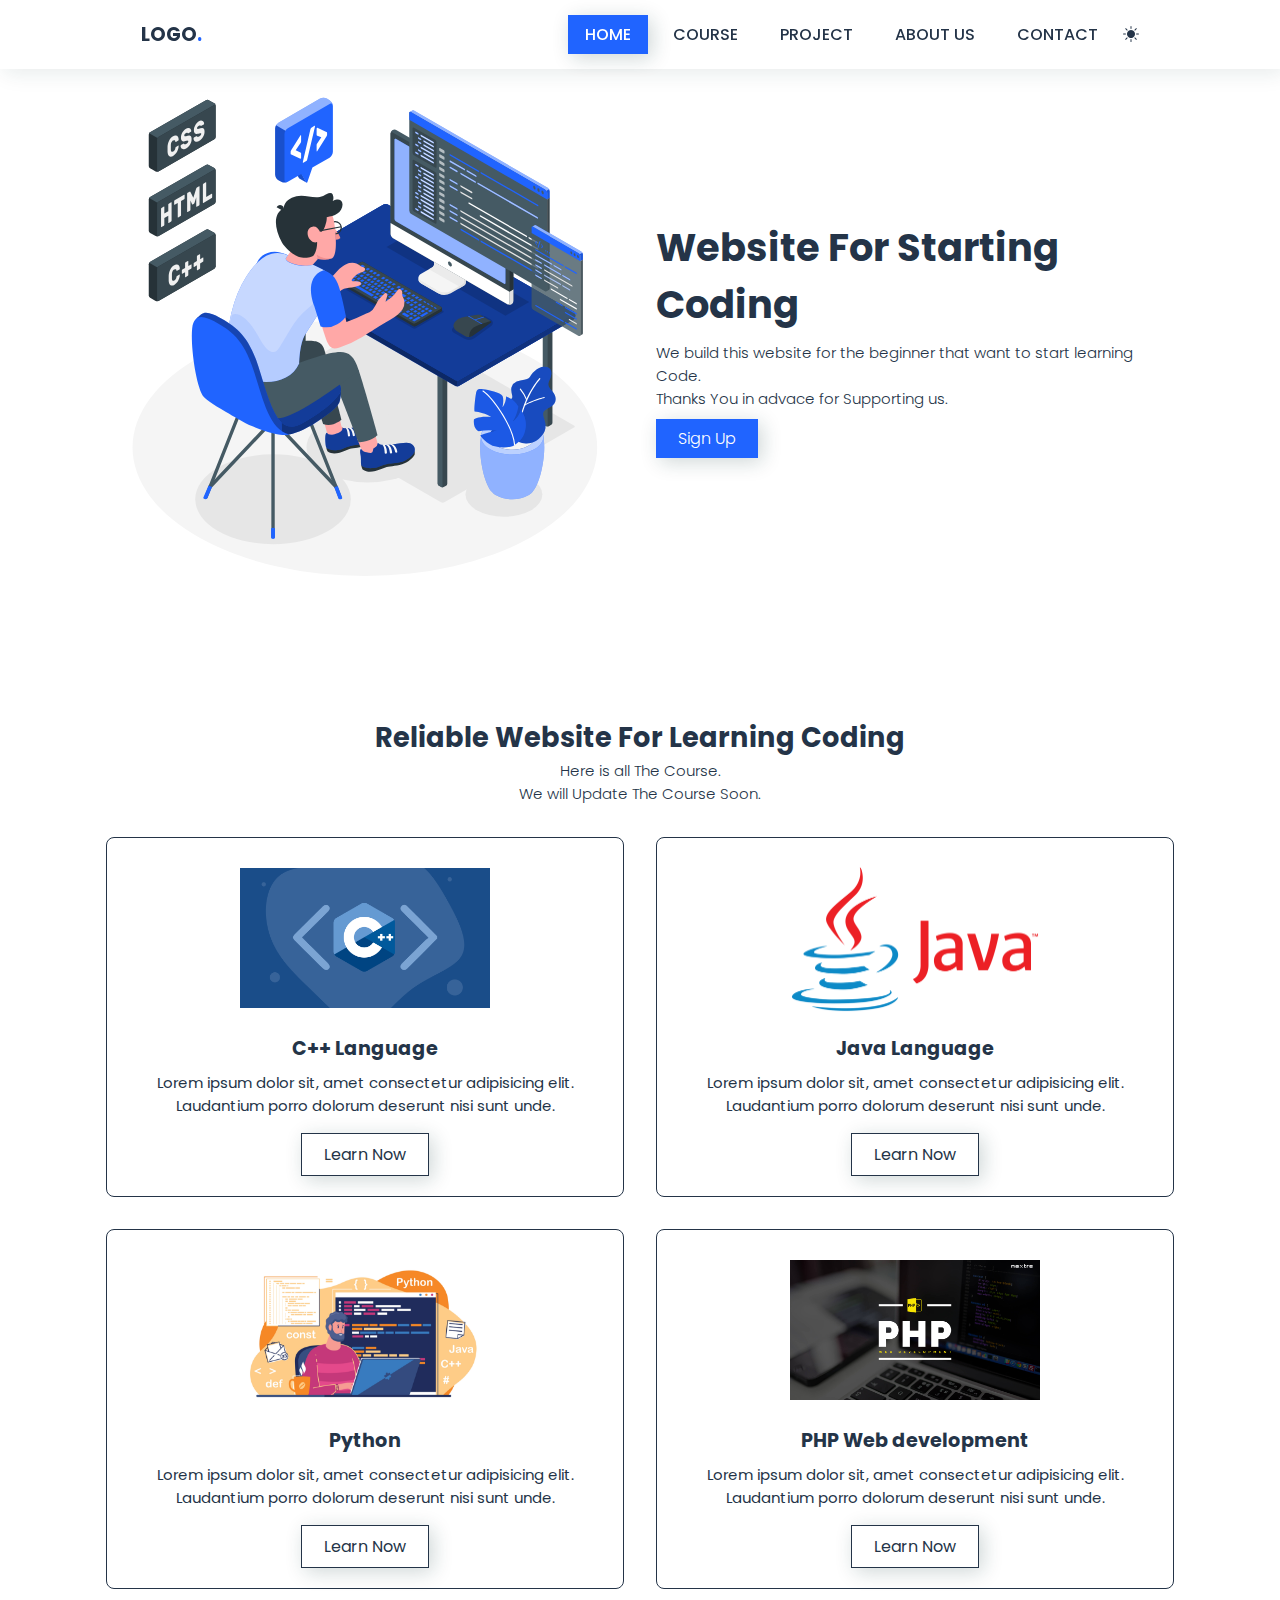
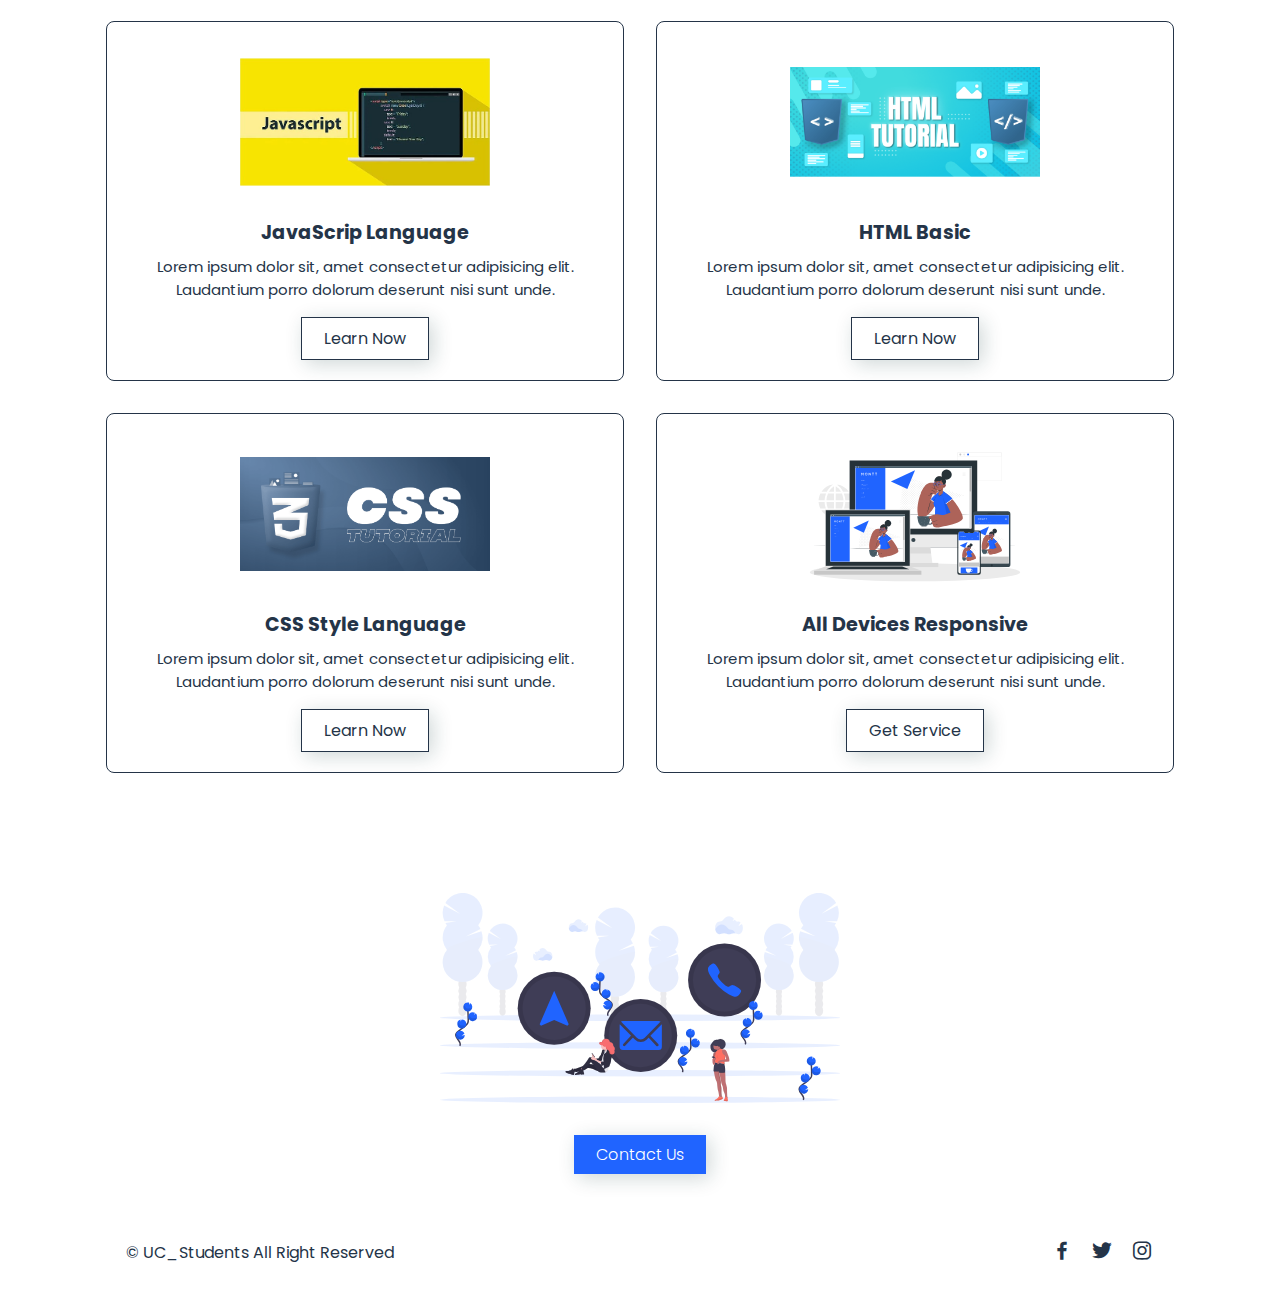
<file: index.html>
<!DOCTYPE html>
<html lang="en">
<head>
    <meta charset="UTF-8">
    <meta http-equiv="X-UA-Compatible" content="IE=edge">
    <meta name="viewport" content="width=device-width, initial-scale=1.0">
    <title>Responsive Website Design</title>
    <!-- Link To CSS -->
    <link rel="stylesheet" href="style.css">
    <!-- Box Icons -->
    <link rel="stylesheet"
  href="https://cdn.jsdelivr.net/npm/boxicons@latest/css/boxicons.min.css">
  <!-- Option 1: Include in HTML -->
<link rel="stylesheet" href="https://cdn.jsdelivr.net/npm/bootstrap-icons@1.3.0/font/bootstrap-icons.css">
</head>
<body>
    <!-- Navbar -->
    <header>
        <div class="nav container">
            <a href="#" class="logo">Logo<span>.</span></a>
             <!-- Menu-Icon -->
             <input type="checkbox" name="" id="menu">
             <label for="menu" <i class='bx bx-menu' id="menu-icon"></i></label>
            <!-- Nav List -->
            <ul class="navbar">
                <li><a href="#" class="active">Home</a></li>
                <li><a href="#">Course</a></li>
                <li><a href="#">Project</a></li>
                <li><a href="#">About US</a></li>
                <li><a href="#">Contact</a></li>
                <i class="bi bi-brightness-high-fill" id="toggleDark"></i>
            </ul>
        </div>
        
    </header>
    <!-- Home -->
    <section class="home container" id="home">
        <div class="home-img">
            <img src="img/home.svg" alt="">
        </div>
        <div class="home-text">
            <h1>Website For Starting Coding</h1>
            <p>We build this website for the beginner that want to start learning Code. <br>Thanks You in advace for Supporting us.</p>
            <a href="#" class="btn">Sign Up</a>
        </div>
    </section>
    <!-- Services -->
    <section class="services" id="Services">
        <div class="heading">
            <h2>Reliable Website For Learning Coding</h2>
            <p>Here is all The Course.<br> We will Update The Course Soon.</p>
        </div>
        <!-- Content -->
        <div class="services-container container">
            <div class="box">
                <img src="img/C++lesson.png" alt="">
                <h2>C++ Language</h2>
                <p>Lorem ipsum dolor sit, amet consectetur adipisicing elit. Laudantium porro dolorum deserunt nisi sunt unde.</p>
                <a href="C++.html" class="s-btn">Learn Now</a>
            </div>
            <div class="box">
                <img src="img/Java-Logo.png" alt="">
                <h2>Java Language</h2>
                <p>Lorem ipsum dolor sit, amet consectetur adipisicing elit. Laudantium porro dolorum deserunt nisi sunt unde.</p>
                <a href="#" class="s-btn">Learn Now</a>
            </div>
            <div class="box">
                <img src="img/project-1.png" alt="">
                <h2>Python</h2>
                <p>Lorem ipsum dolor sit, amet consectetur adipisicing elit. Laudantium porro dolorum deserunt nisi sunt unde.</p>
                <a href="python.html" class="s-btn">Learn Now</a>
            </div>
            <div class="box">
                <img src="img/php.jpg" alt="">
                <h2>PHP Web development</h2>
                <p>Lorem ipsum dolor sit, amet consectetur adipisicing elit. Laudantium porro dolorum deserunt nisi sunt unde.</p>
                <a href="php.html" class="s-btn">Learn Now</a>
            </div>
            <div class="box">
                <img src="img/project-5.jpg" alt="">
                <h2>JavaScrip Language</h2>
                <p>Lorem ipsum dolor sit, amet consectetur adipisicing elit. Laudantium porro dolorum deserunt nisi sunt unde.</p>
                <a href="#" class="s-btn">Learn Now</a>
            </div>
            <div class="box">
                <img src="img/logo.png" alt="">
                <h2>HTML Basic</h2>
                <p>Lorem ipsum dolor sit, amet consectetur adipisicing elit. Laudantium porro dolorum deserunt nisi sunt unde.</p>
                <a href="#" class="s-btn">Learn Now</a>
            </div>
            <div class="box">
                <img src="img/css.png" alt="">
                <h2>CSS Style Language</h2>
                <p>Lorem ipsum dolor sit, amet consectetur adipisicing elit. Laudantium porro dolorum deserunt nisi sunt unde.</p>
                <a href="#" class="s-btn">Learn Now</a>
            </div>
            <div class="box">
                <img src="img/services4.svg" alt="">
                <h2>All Devices Responsive</h2>
                <p>Lorem ipsum dolor sit, amet consectetur adipisicing elit. Laudantium porro dolorum deserunt nisi sunt unde.</p>
                <a href="#" class="s-btn">Get Service</a>
            </div>
        </div>
    </section>
    <section class="contact container" id="contact">
        <div class="contact-img">
            <img src="img/contact.svg" alt="">
        </div>
        <a href="#" class="btn">Contact Us</a>
    </section>
    <!-- Copyright -->
    <div class="copyright container">
        <p>&#169; UC_Students All Right Reserved</p>
        <div class="social">
            <a href="#"><i class='bx bxl-facebook' ></i></a>
            <a href="#"><i class='bx bxl-twitter' ></i></a>
            <a href="#"><i class='bx bxl-instagram' ></i></a>
        </div>
    </div>
    <script src="./js/main.js"></script>
</body>
</html>
</file>
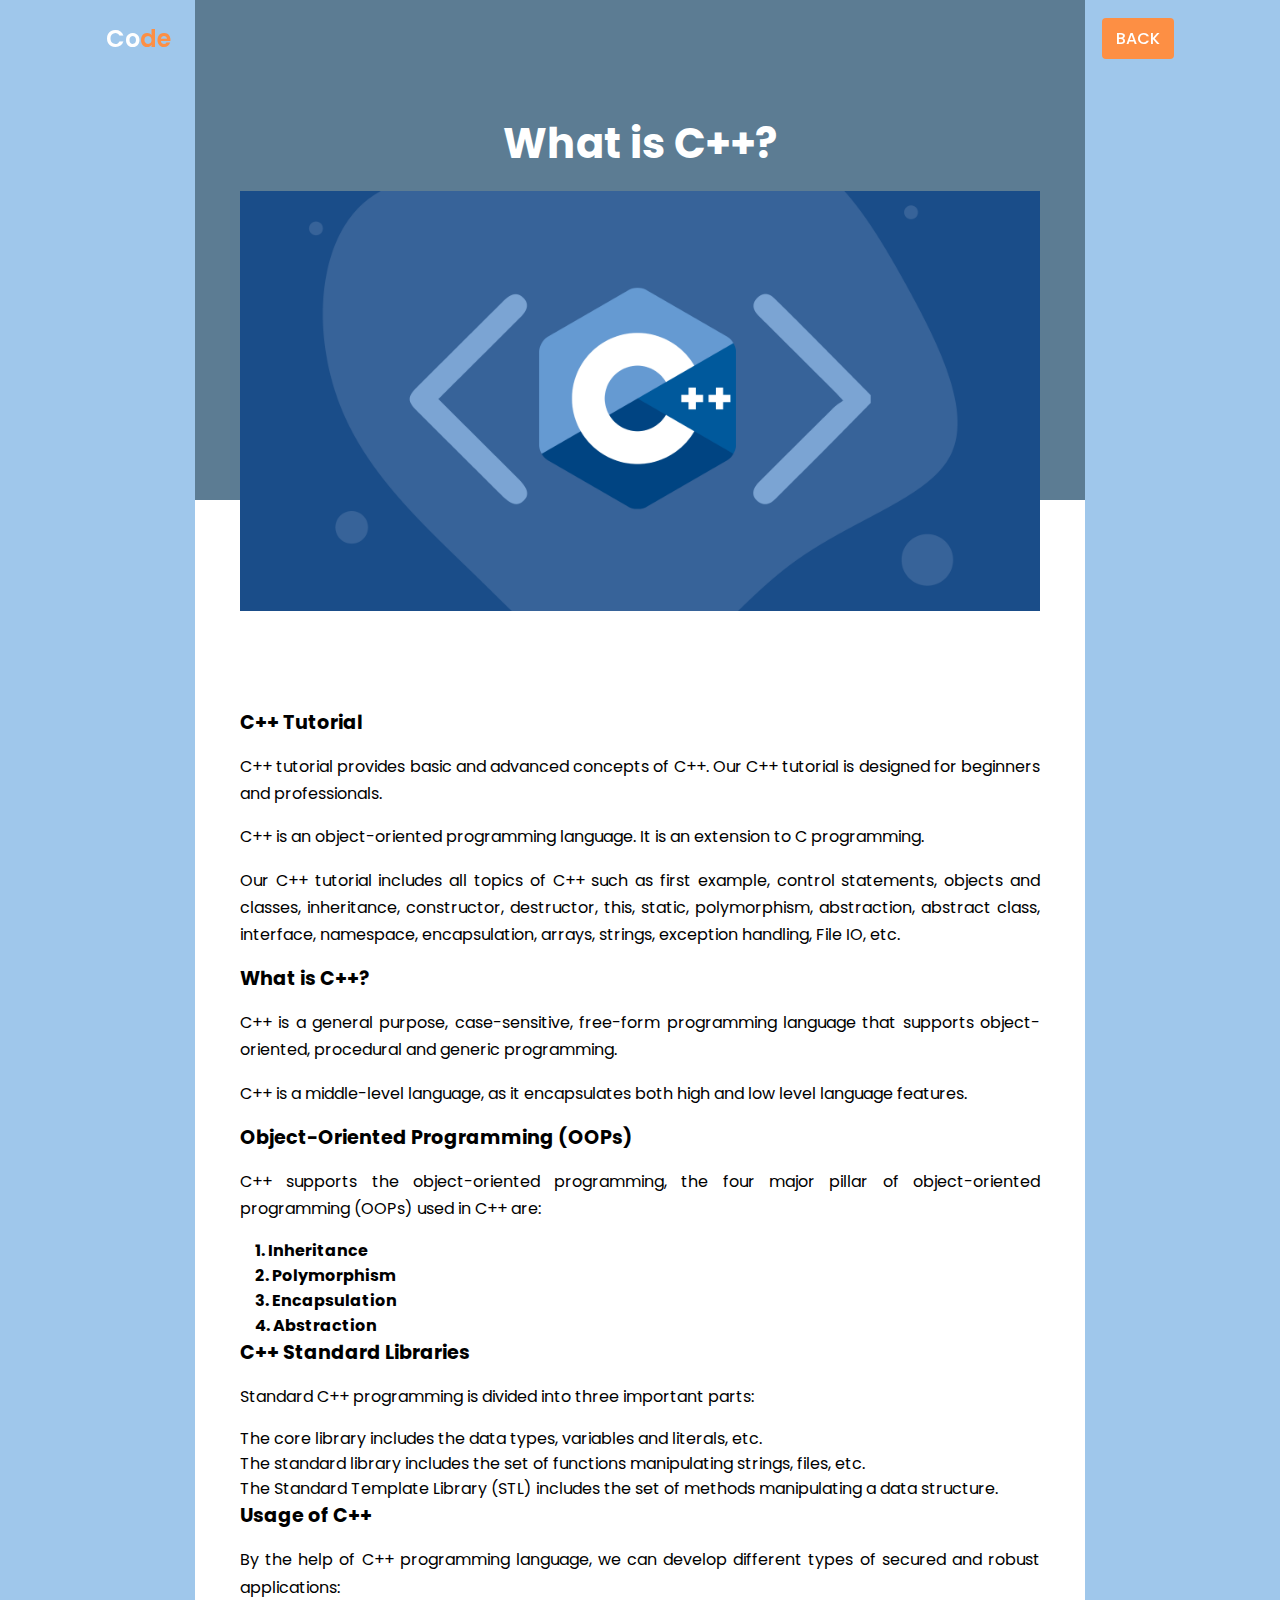
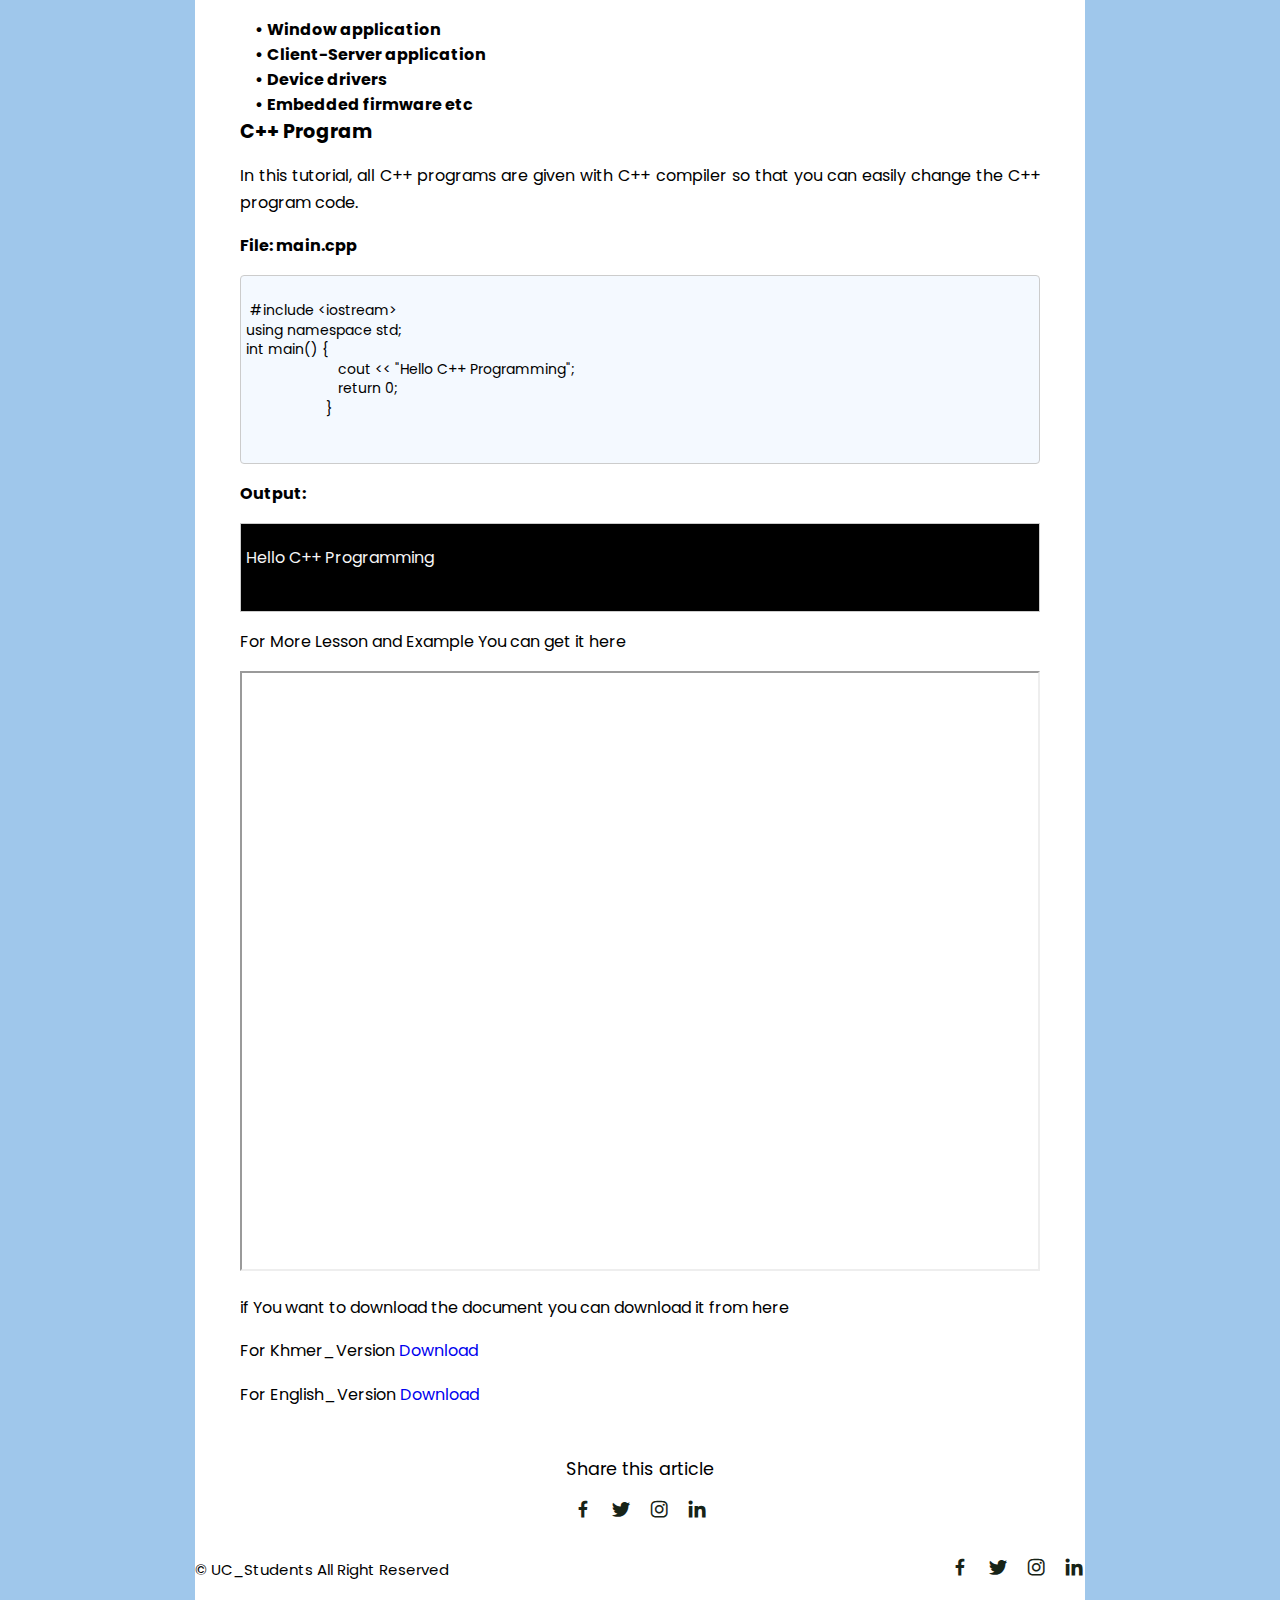
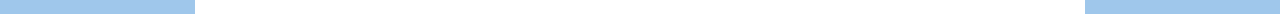
<file: C++.html>
<!DOCTYPE html>
<html lang="en">
<head>
    <meta charset="UTF-8">
    <meta http-equiv="X-UA-Compatible" content="IE=edge">
    <meta name="viewport" content="width=device-width, initial-scale=1.0">
    <title>Post Page</title>
    <!-- Link To CSS -->
    <link rel="stylesheet" href="./style/style1.css">
    <!-- Box Icons -->
    <link href='https://unpkg.com/boxicons@2.1.1/css/boxicons.min.css' rel='stylesheet'>
</head>
<body>
    <div id="webpper">
        <!-- Header -->
        <header>
            <!-- Nav -->
            <div class="nav container">
            <!-- Logo -->
            <a href="index.html" class="logo">Co<span>de</span></a>
            <!-- Login Btn -->
            <a href="index.html" class="login">Back</a>
        </div>

        </header>
        <div id="content">
            <!-- Post Content -->
            <section class="post-header">
                <div class="header-content post-container">
                    <!-- Back To Home -->
                    <!-- Title -->
                    <h1 class="header-title">What is C++?</h1>
                    <!-- Post Image -->
                    <img src="img/C++lesson.png" alt="" class="header-img">
                </div>
            </section>
            
            
        
            <!-- Posts -->
            <section class="post-content post-container">
                <h2 class="sub-heading">C++ Tutorial</h2>
                <p class="post-text">C++ tutorial provides basic and advanced concepts of C++. Our C++ tutorial is designed for beginners and professionals.</p>
                <p class="post-text">C++ is an object-oriented programming language. It is an extension to C programming.</p>
                <p class="post-text">Our C++ tutorial includes all topics of C++ such as first example, control statements, objects and classes, inheritance, constructor, destructor, this, static, polymorphism, abstraction, abstract class, interface, namespace, encapsulation, arrays, strings, exception handling, File IO, etc.</p>
                <h2 class="sub-heading">What is C++?</h2>
                <p class="post-text">C++ is a general purpose, case-sensitive, free-form programming language that supports object-oriented, procedural and generic programming.</p>
                <p class="post-text">C++ is a middle-level language, as it encapsulates both high and low level language features.</p>
                <h2 class="sub-heading">Object-Oriented Programming (OOPs)</h2>
                <p class="post-text">C++ supports the object-oriented programming, the four major pillar of object-oriented programming (OOPs) used in C++ are:</p>
                <ol class="point"> 
                    <li>    1. Inheritance</li>
                    <li>    2. Polymorphism</li>
                    <li>    3. Encapsulation</li>
                    <li>    4. Abstraction</li>
                </ol>
                <h2 class="sub-heading">C++ Standard Libraries</h2>
                <p class="post-text">Standard C++ programming is divided into three important parts:</p>
                <ul>
                    <li>The core library includes the data types, variables and literals, etc.</li>
                    <li>The standard library includes the set of functions manipulating strings, files, etc.</li>
                    <li>The Standard Template Library (STL) includes the set of methods manipulating a data structure.</li>
                </ul>
                <h2 class="sub-heading">Usage of C++</h2>
                <p class="post-text">By the help of C++ programming language, we can develop different types of secured and robust applications:</p>
                <ul class="point">
                    <li>• Window application</li>
                    <li>• Client-Server application</li>
                    <li>• Device drivers</li>
                    <li>• Embedded firmware etc</li>
                </ul>
                <h2 class="sub-heading">C++ Program</h2>
                <p class="post-text">In this tutorial, all C++ programs are given with C++ compiler so that you can easily change the C++ program code.</p>
                <p class="post-text"><b>File: main.cpp</b></p>
                <div class="code">
                <pre>
                  <p> #include <span><</span>iostream><br>using namespace std;<br>int main() {
                       cout << "Hello C++ Programming";
                       return 0;
                    }</p> 
                    </pre>
                </div>
                <p class="post-text"><b>Output:</b></p>
                <div class="output">
                    <pre>
                        <p>Hello C++ Programming</p>
                    </pre>
                </div>
                
                <p class="post-text">For More Lesson and Example You can get it here</p>
                <iframe src="./C++ Programming/C++ Programming (1).pdf" width="100%" height="100%" class="display"></iframe>





                <p class="post-text">if You want to download the document you can download it from here</p>
                <p class="post-text">For Khmer_Version <a href="./C++ Programming/C++ Programming (1).pdf">Download</a></p>
                <p class="post-text">For English_Version <a href="./C++ Programming/C++ Lesson.pdf">Download</a></p>
            
            </section>
            <!-- Share -->
            <div class="share post-container">
                <span class="share-title">Share this article</span>
                <div class="social">
                    <a href="#"><i class='bx bxl-facebook'></i></a>
                    <a href="#"><i class='bx bxl-twitter'></i></a>
                    <a href="#"><i class='bx bxl-instagram'></i></a>
                    <a href="#"><i class='bx bxl-linkedin' ></i></a>
                </div>
            </div>

            <!-- Footer -->
            <div class="footer container">
                <p>&#169; UC_Students All Right Reserved</p>
                <div class="social">
                    <a href="#"><i class='bx bxl-facebook'></i></a>
                    <a href="#"><i class='bx bxl-twitter'></i></a>
                    <a href="#"><i class='bx bxl-instagram'></i></a>
                    <a href="#"><i class='bx bxl-linkedin' ></i></a>
                </div>
            </div>
        </div>    
    </div>    

    <!-- JQuery Link -->
    <script
  src="https://code.jquery.com/jquery-3.6.0.js"
  integrity="sha256-H+K7U5CnXl1h5ywQfKtSj8PCmoN9aaq30gDh27Xc0jk="
  crossorigin="anonymous"></script>
    <!-- Link To JS -->
    <script src="js/main.js"></script>
</body>
</html>
</file>
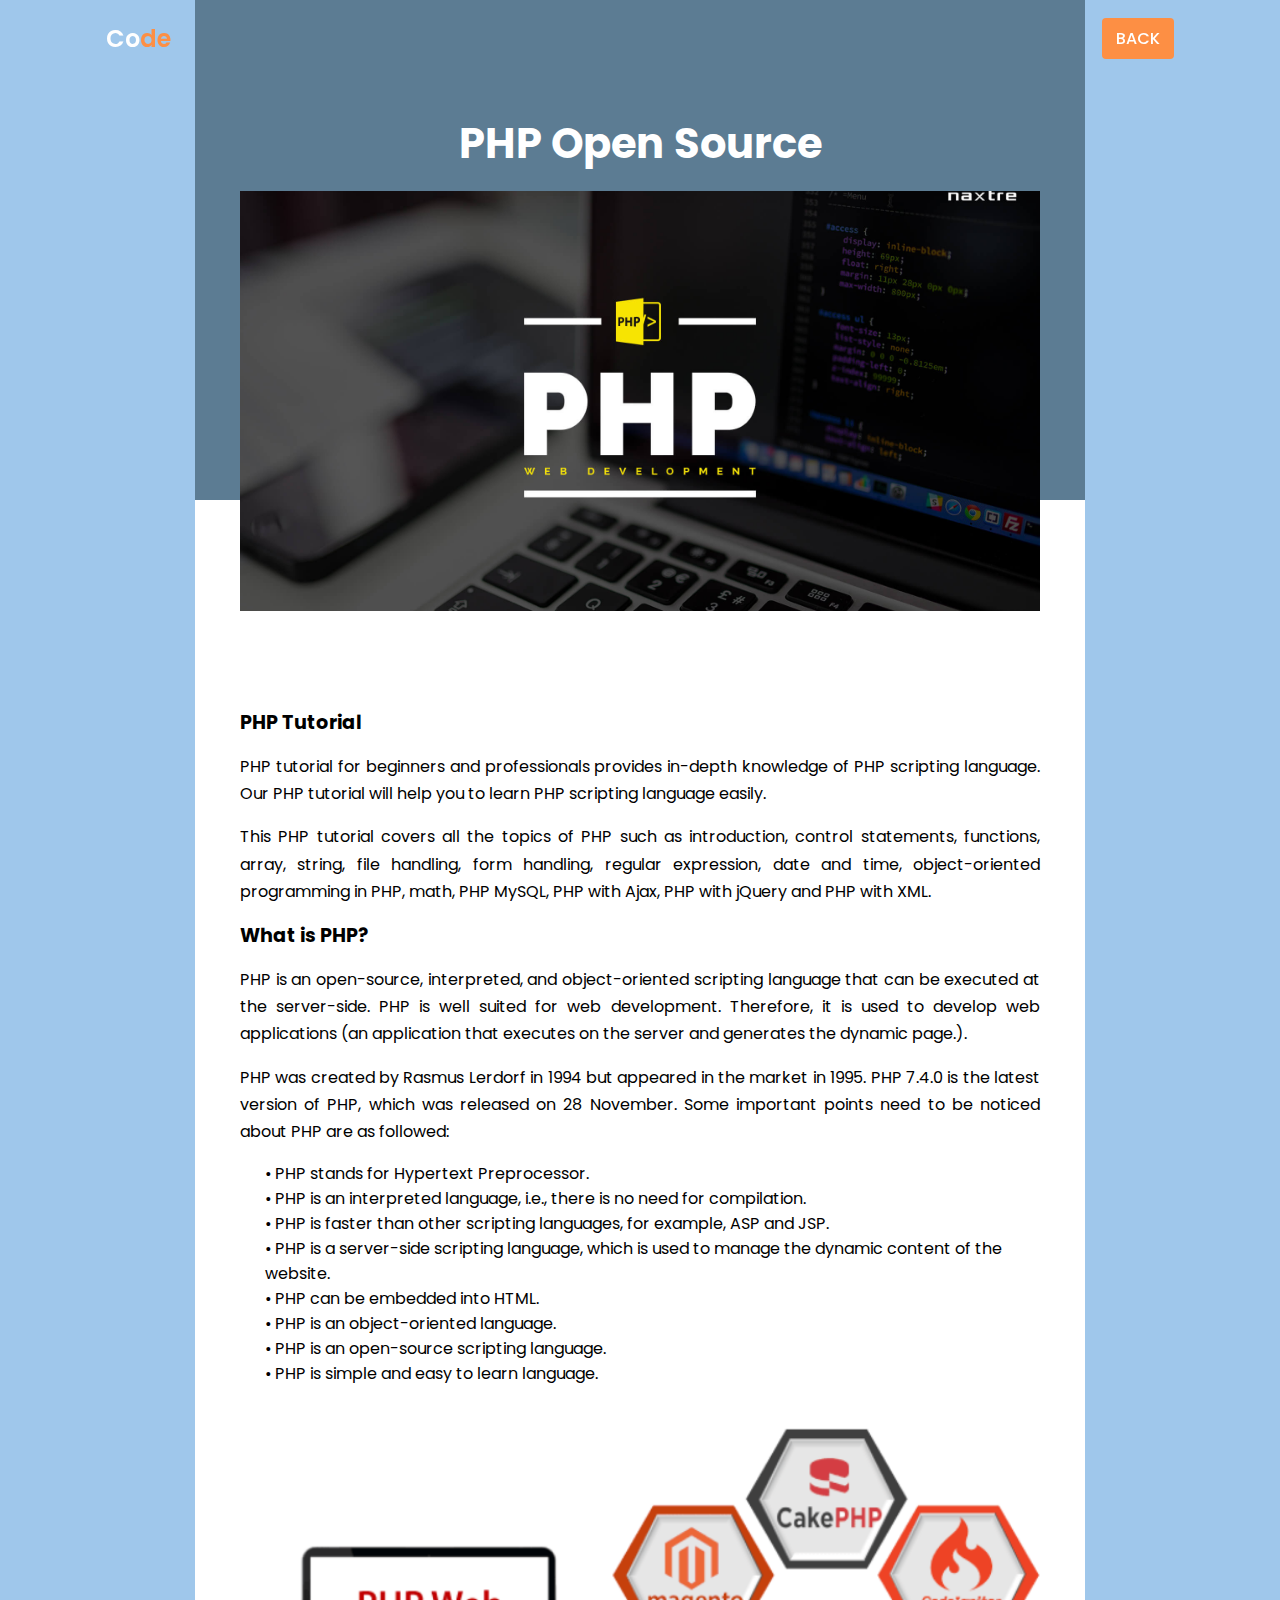
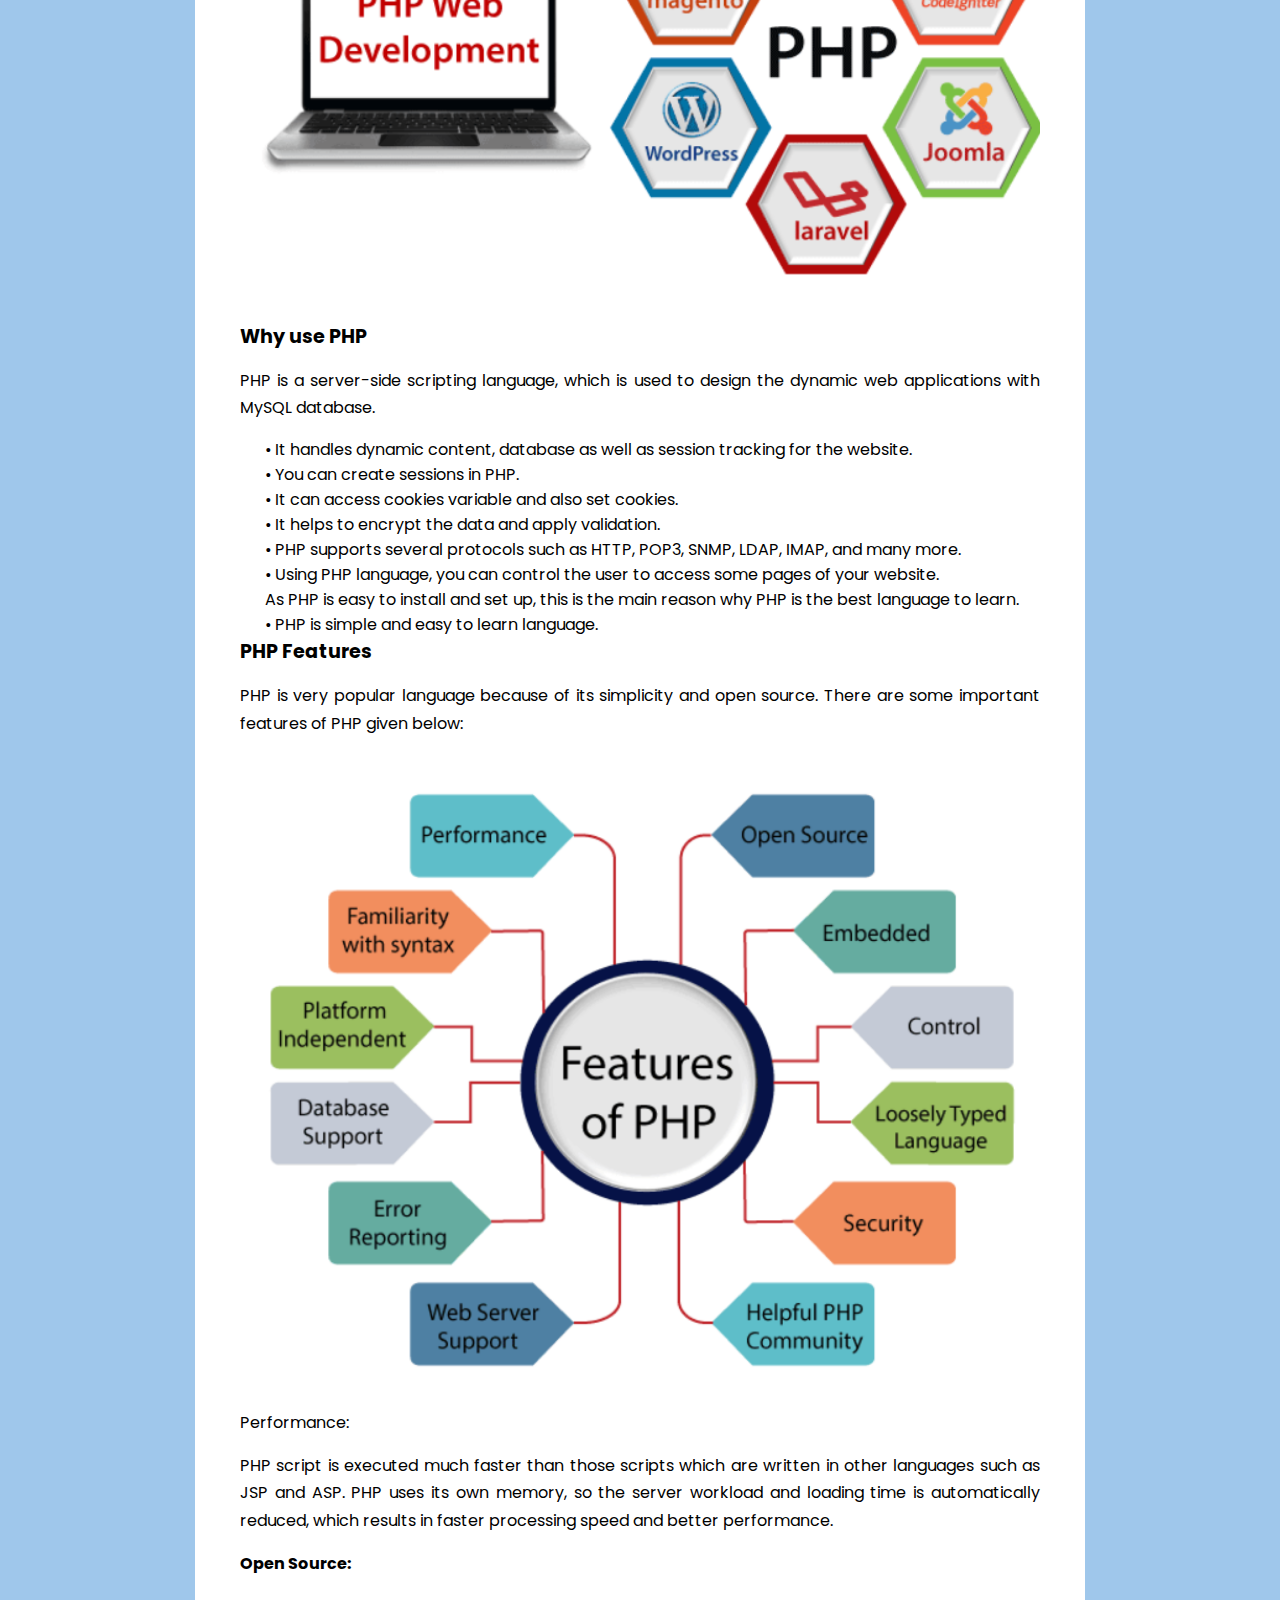
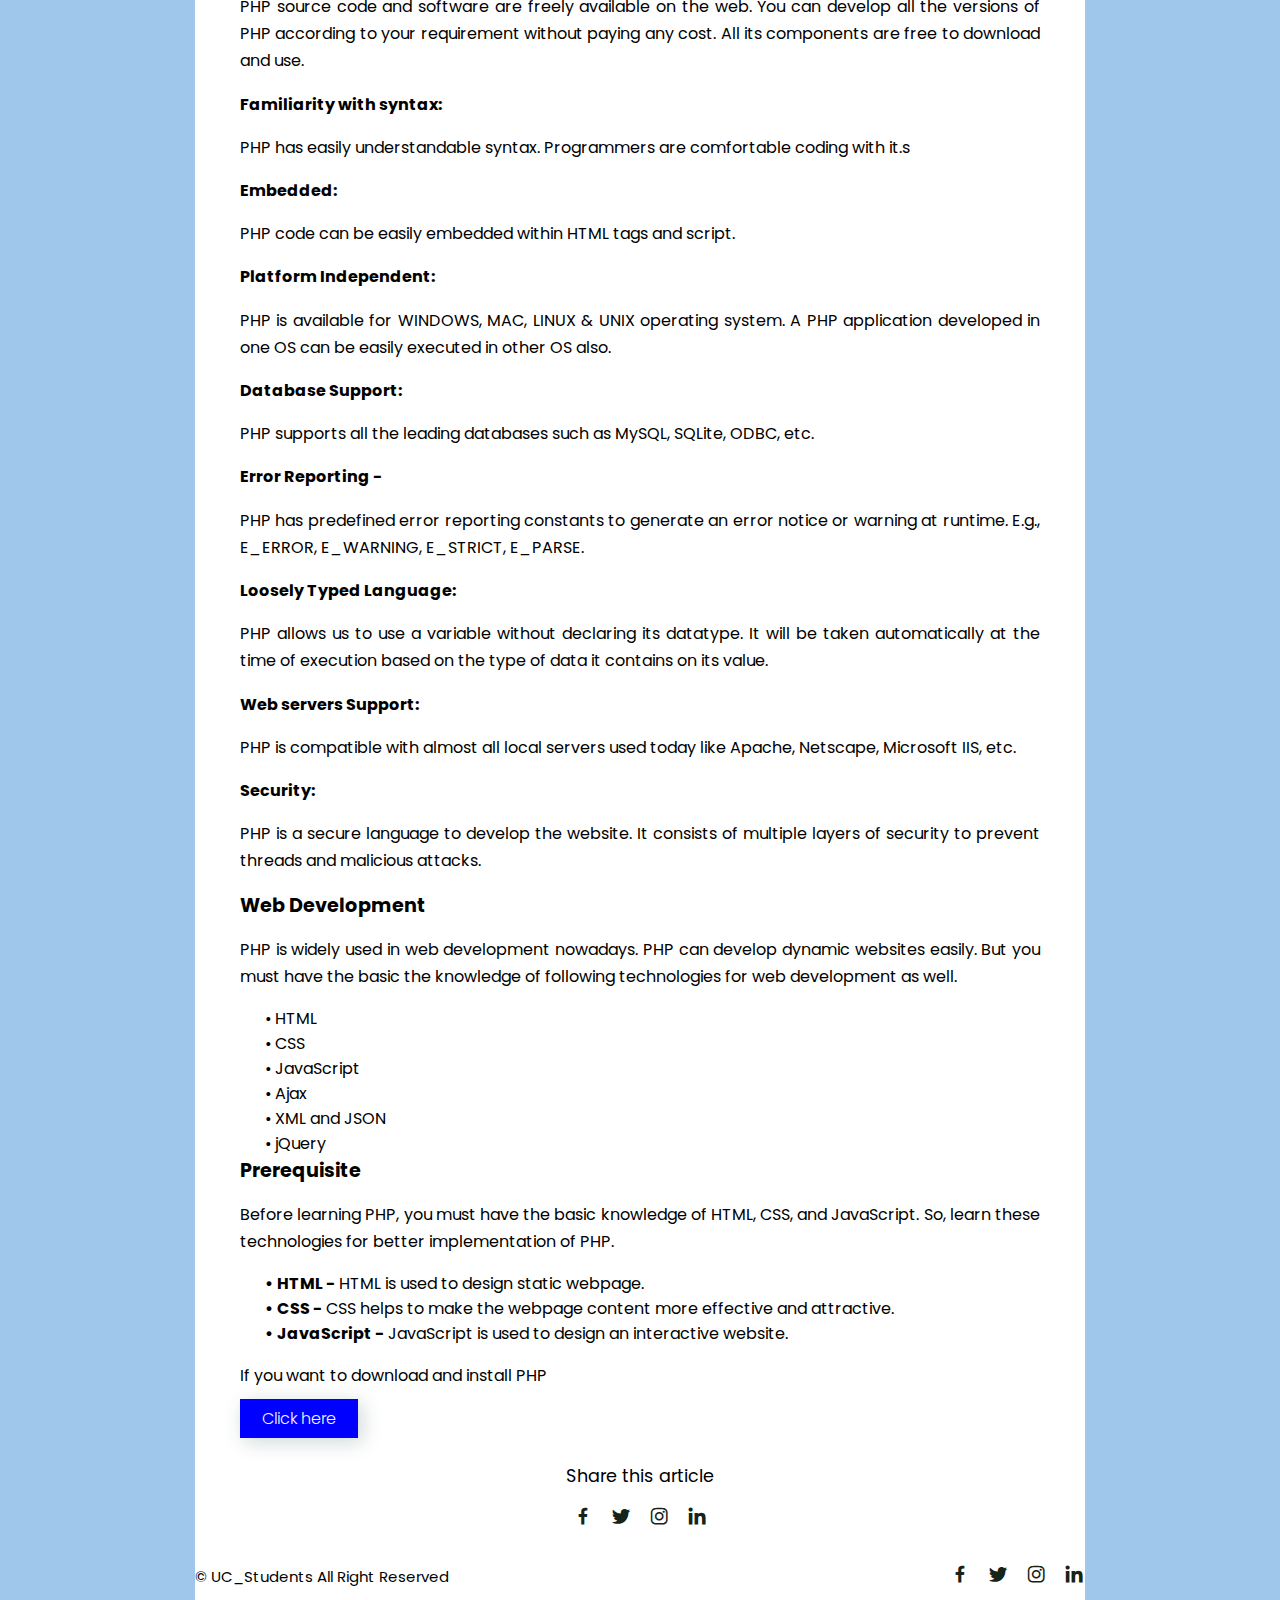
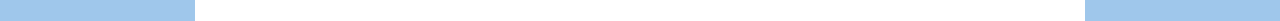
<file: php.html>
<!DOCTYPE html>
<html lang="en">
<head>
    <meta charset="UTF-8">
    <meta http-equiv="X-UA-Compatible" content="IE=edge">
    <meta name="viewport" content="width=device-width, initial-scale=1.0">
    <title>Post Page</title>
    <!-- Link To CSS -->
    <link rel="stylesheet" href="./style/stylephp.css">
    <!-- Box Icons -->
    <link href='https://unpkg.com/boxicons@2.1.1/css/boxicons.min.css' rel='stylesheet'>
</head>
<body>
    <div id="webpper">
        <!-- Header -->
        <header>
            <!-- Nav -->
            <div class="nav container">
            <!-- Logo -->
            <a href="index.html" class="logo">Co<span>de</span></a>
            <!-- Login Btn -->
            <a href="index.html" class="login">Back</a>
        </div>

        </header>
        <div id="content">
            <!-- Post Content -->
            <section class="post-header">
                <div class="header-content post-container">
                    <!-- Back To Home -->
                    <!-- Title -->
                    <h1 class="header-title">PHP Open Source</h1>
                    <!-- Post Image -->
                    <img src="img/php.jpg" alt="" class="header-img">
                </div>
            </section>
            
            
        
            <!-- Posts -->
            <section class="post-content post-container">
                <h2 class="sub-heading">PHP Tutorial</h2>
                <p class="post-text">PHP tutorial for beginners and professionals provides in-depth knowledge of PHP scripting language. Our PHP tutorial will help you to learn PHP scripting language easily.</p>
                <p class="post-text">This PHP tutorial covers all the topics of PHP such as introduction, control statements, functions, array, string, file handling, form handling, regular expression, date and time, object-oriented programming in PHP, math, PHP MySQL, PHP with Ajax, PHP with jQuery and PHP with XML.</p>
                <h2 class="sub-heading">What is PHP?</h2>
                <p class="post-text">PHP is an open-source, interpreted, and object-oriented scripting language that can be executed at the server-side. PHP is well suited for web development. Therefore, it is used to develop web applications (an application that executes on the server and generates the dynamic page.).</p>
                <p class="post-text">PHP was created by Rasmus Lerdorf in 1994 but appeared in the market in 1995. PHP 7.4.0 is the latest version of PHP, which was released on 28 November. Some important points need to be noticed about PHP are as followed:</p>
                <ul class="list">
                    <li>• PHP stands for Hypertext Preprocessor.</li>
                    <li>• PHP is an interpreted language, i.e., there is no need for compilation.</li>
                    <li>• PHP is faster than other scripting languages, for example, ASP and JSP.</li>
                    <li>• PHP is a server-side scripting language, which is used to manage the dynamic content of the website.</li>
                    <li>• PHP can be embedded into HTML.</li>
                    <li>• PHP is an object-oriented language.</li>
                    <li>• PHP is an open-source scripting language.</li>
                    <li>• PHP is simple and easy to learn language.</li>
                </ul>
                <img src="./img/php.png" alt="">
                <h2 class="sub-heading">Why use PHP</h2>
                <p class="post-text">PHP is a server-side scripting language, which is used to design the dynamic web applications with MySQL database.</p>
                <ul class="list">
                    <li>• It handles dynamic content, database as well as session tracking for the website.</li>
                    <li>• You can create sessions in PHP.</li>
                    <li>• It can access cookies variable and also set cookies.</li>
                    <li>• It helps to encrypt the data and apply validation.</li>
                    <li>• PHP supports several protocols such as HTTP, POP3, SNMP, LDAP, IMAP, and many more.</li>
                    <li>• Using PHP language, you can control the user to access some pages of your website.</li>
                    <li>As PHP is easy to install and set up, this is the main reason why PHP is the best language to learn.</li>
                    <li>• PHP is simple and easy to learn language.</li>
                </ul>
                <h2 class="sub-heading">PHP Features</h2>
                <p class="post-text">PHP is very popular language because of its simplicity and open source. There are some important features of PHP given below:</p>
                <img src="./img/php_feature.png" alt="">
                <p class="post-text">Performance:</p>
                <p class="post-text">PHP script is executed much faster than those scripts which are written in other languages such as JSP and ASP. PHP uses its own memory, so the server workload and loading time is automatically reduced, which results in faster processing speed and better performance.</p>
                <p class="post-text"><b>Open Source:</b></p>
                <p class="post-text">PHP source code and software are freely available on the web. You can develop all the versions of PHP according to your requirement without paying any cost. All its components are free to download and use.</p>
                <p class="post-text"><b>Familiarity with syntax:</b></p>
                <p class="post-text">PHP has easily understandable syntax. Programmers are comfortable coding with it.s</p>
                <p class="post-text"><b>Embedded:</b></p>
                <p class="post-text">PHP code can be easily embedded within HTML tags and script.</p>
                <p class="post-text"><b>Platform Independent:</b></p>
                <p class="post-text">PHP is available for WINDOWS, MAC, LINUX & UNIX operating system. A PHP application developed in one OS can be easily executed in other OS also.</p>
                <p class="post-text"><b>Database Support:</b></p>
                <p class="post-text">PHP supports all the leading databases such as MySQL, SQLite, ODBC, etc.</p>
                <p class="post-text"><b>Error Reporting -</b></p>
                <p class="post-text">PHP has predefined error reporting constants to generate an error notice or warning at runtime. E.g., E_ERROR, E_WARNING, E_STRICT, E_PARSE.</p>
                <p class="post-text"><b>Loosely Typed Language:</b></p>  
                <p class="post-text">PHP allows us to use a variable without declaring its datatype. It will be taken automatically at the time of execution based on the type of data it contains on its value.</p> 
                <p class="post-text"><b>Web servers Support:</b></p>
                <p class="post-text">PHP is compatible with almost all local servers used today like Apache, Netscape, Microsoft IIS, etc.</p>
                <p class="post-text"><b>Security:</b></p>
                <p class="post-text">PHP is a secure language to develop the website. It consists of multiple layers of security to prevent threads and malicious attacks.</p>
                <h2 class="sub-heading">Web Development</h2>
                <p class="post-text">PHP is widely used in web development nowadays. PHP can develop dynamic websites easily. But you must have the basic the knowledge of following technologies for web development as well.</p>
                <ul class="list">
                    <li>• HTML</li>
                    <li>• CSS</li>
                    <li>• JavaScript</li>
                    <li>• Ajax</li>
                    <li>• XML and JSON</li>
                    <li>• jQuery</li>   
                </ul>
                <h2 class="sub-heading">Prerequisite</h2>
                <p class="post-text">Before learning PHP, you must have the basic knowledge of HTML, CSS, and JavaScript. So, learn these technologies for better implementation of PHP.</p>
                <ul class="list" >
                    <li><b>• HTML -</b> HTML is used to design static webpage.</li>
                    <li><b>• CSS -</b> CSS helps to make the webpage content more effective and attractive.</li>
                    <li><b>• JavaScript -</b> JavaScript is used to design an interactive website.</li>
                </ul>
                
                <p class="post-text">If you want to download and install PHP </p>
                <a href="sub-php.html" class="btn">Click here</a>
            
            </section>
            <!-- Share -->
            <div class="share post-container">
                <span class="share-title">Share this article</span>
                <div class="social">
                    <a href="#"><i class='bx bxl-facebook'></i></a>
                    <a href="#"><i class='bx bxl-twitter'></i></a>
                    <a href="#"><i class='bx bxl-instagram'></i></a>
                    <a href="#"><i class='bx bxl-linkedin' ></i></a>
                </div>
            </div>

            <!-- Footer -->
            <div class="footer container">
                <p>&#169; UC_Students All Right Reserved</p>
                <div class="social">
                    <a href="#"><i class='bx bxl-facebook'></i></a>
                    <a href="#"><i class='bx bxl-twitter'></i></a>
                    <a href="#"><i class='bx bxl-instagram'></i></a>
                    <a href="#"><i class='bx bxl-linkedin' ></i></a>
                </div>
            </div>
        </div>    
    </div>    

    <!-- JQuery Link -->
    <script
  src="https://code.jquery.com/jquery-3.6.0.js"
  integrity="sha256-H+K7U5CnXl1h5ywQfKtSj8PCmoN9aaq30gDh27Xc0jk="
  crossorigin="anonymous"></script>
    <!-- Link To JS -->
    <script src="js/main.js"></script>
</body>
</html>
</file>
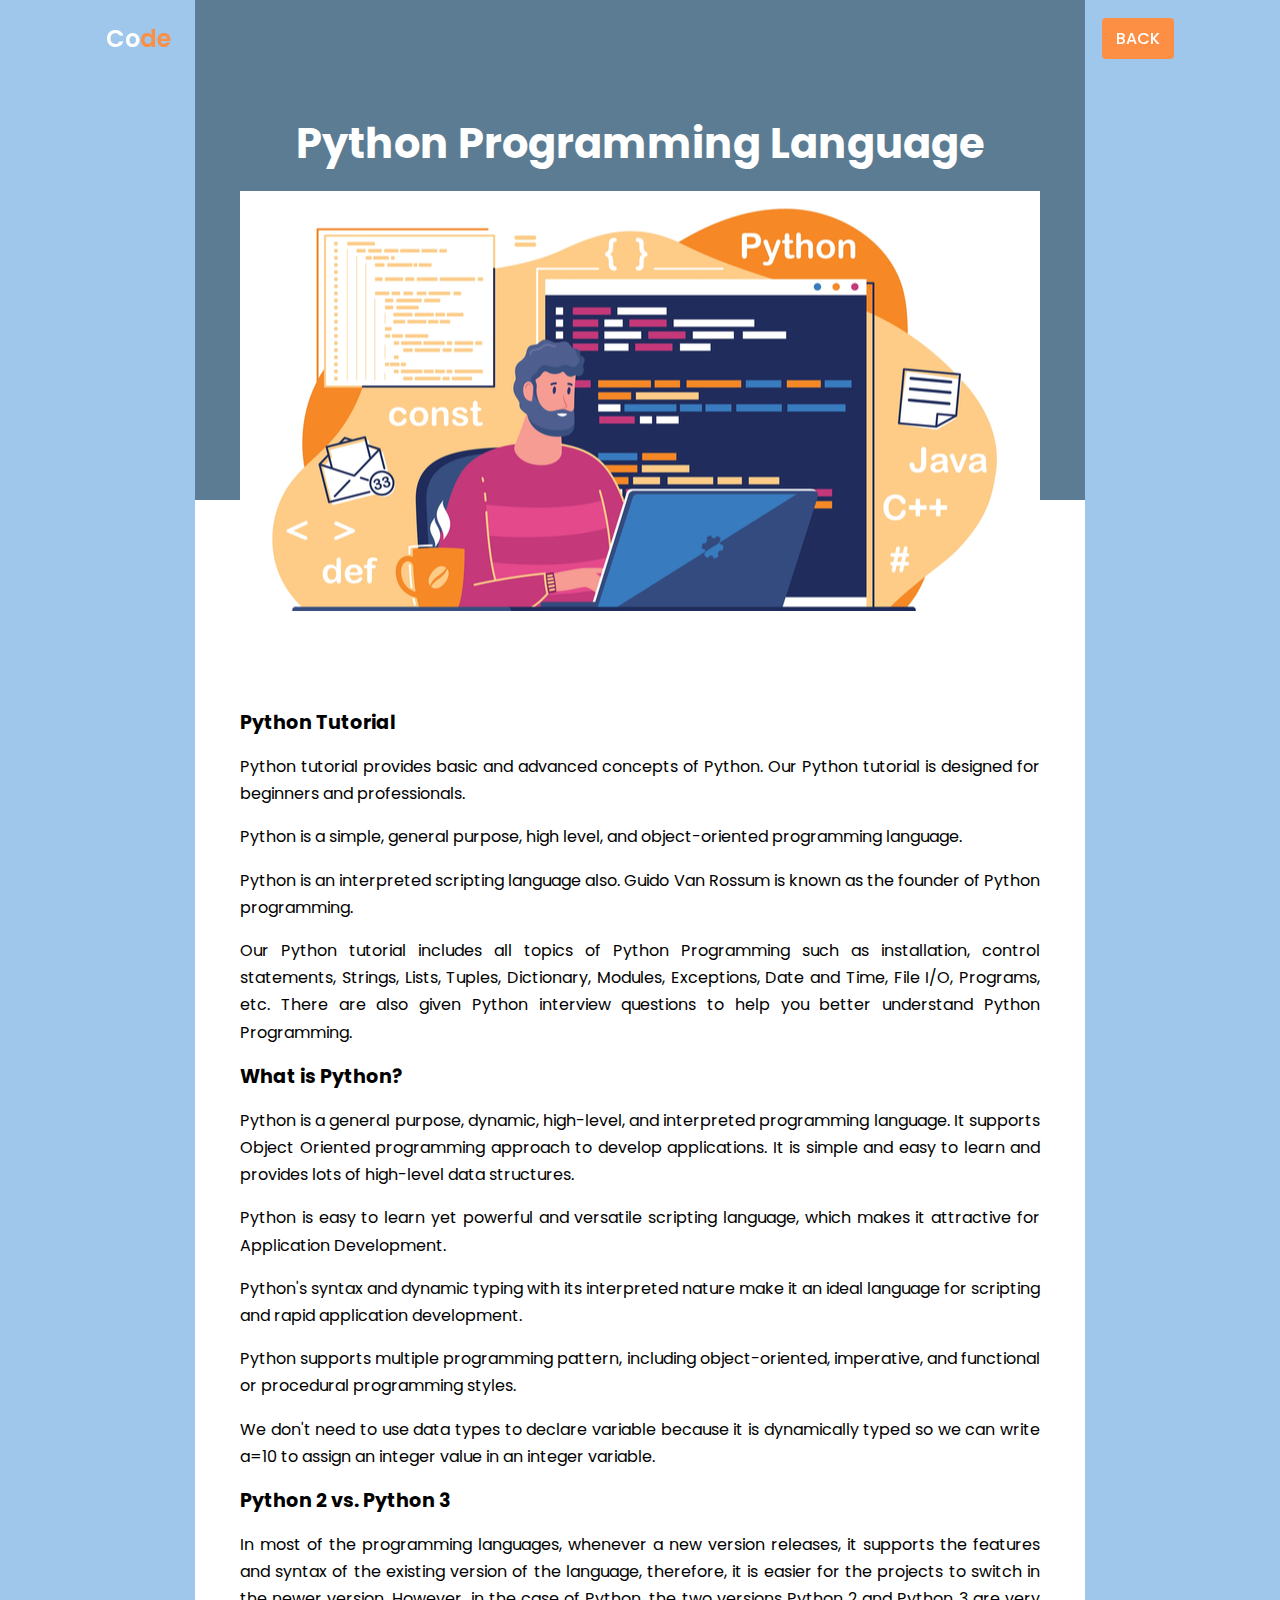
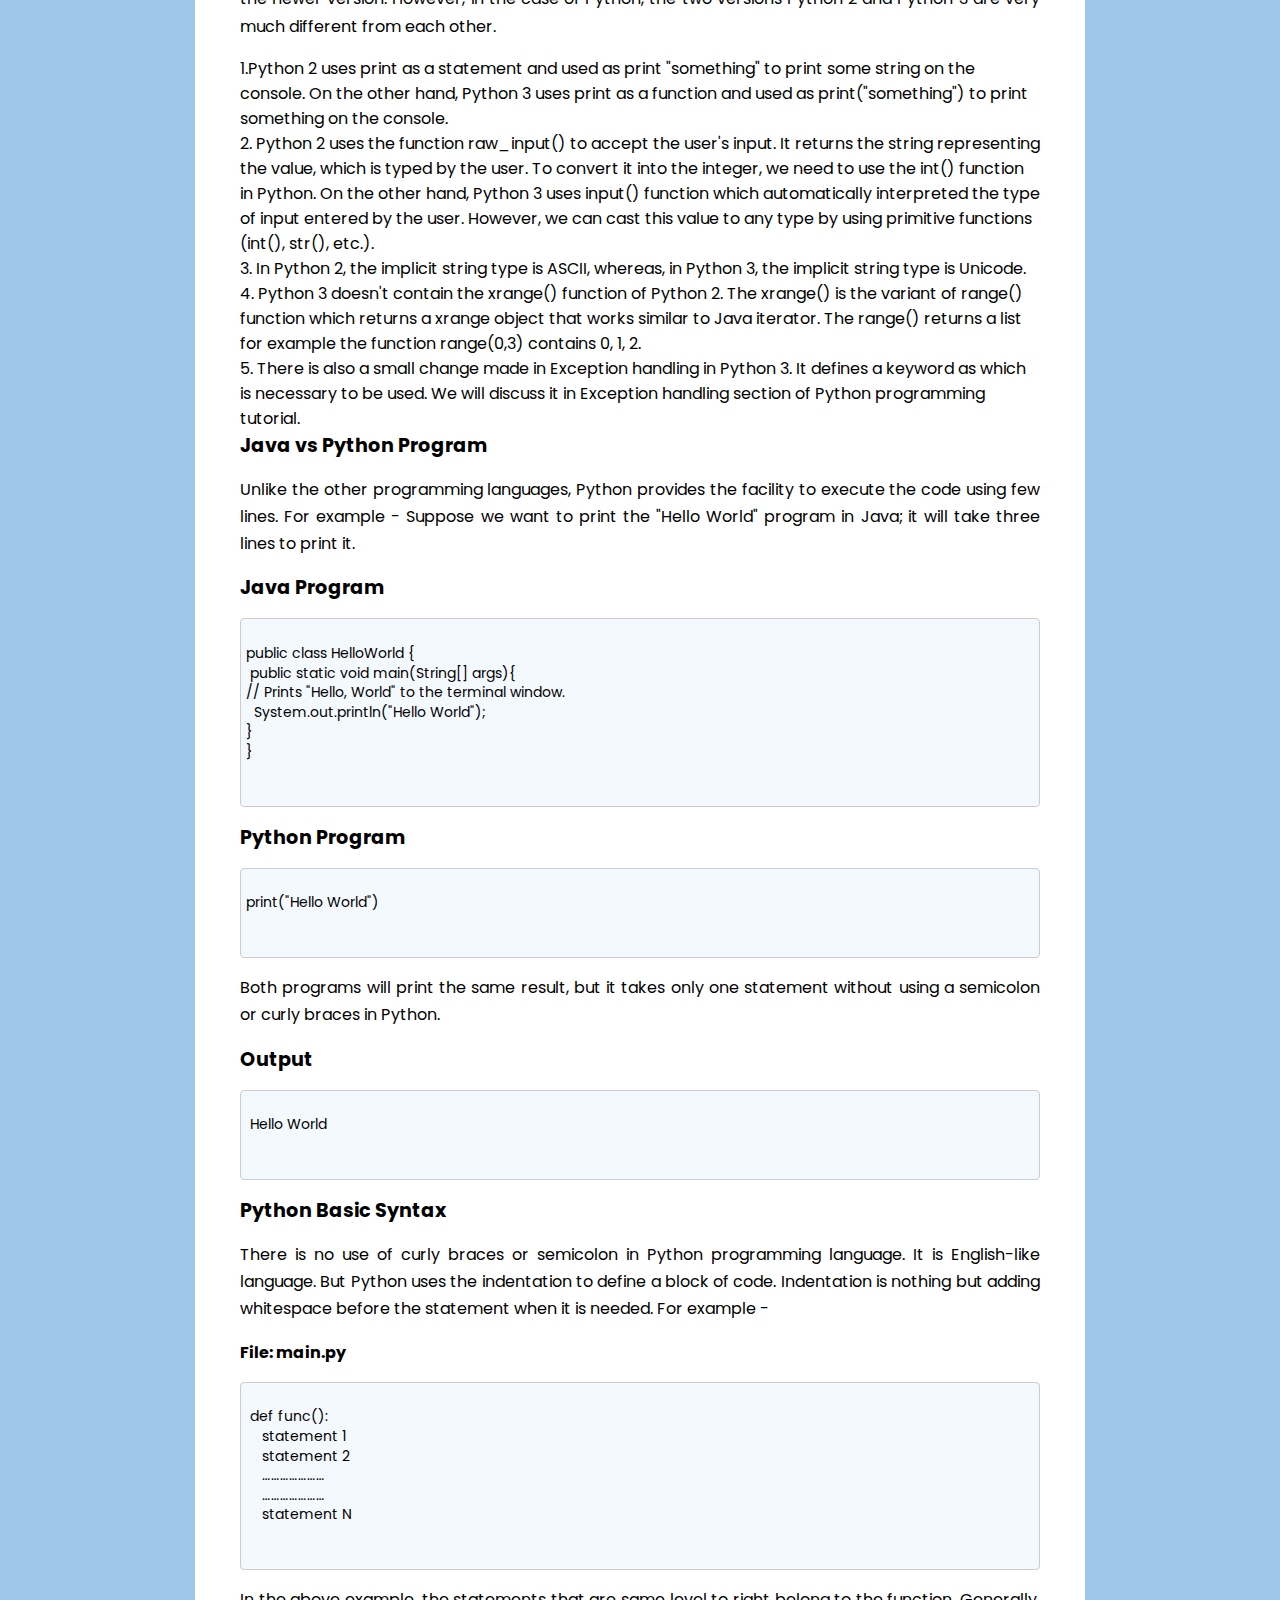
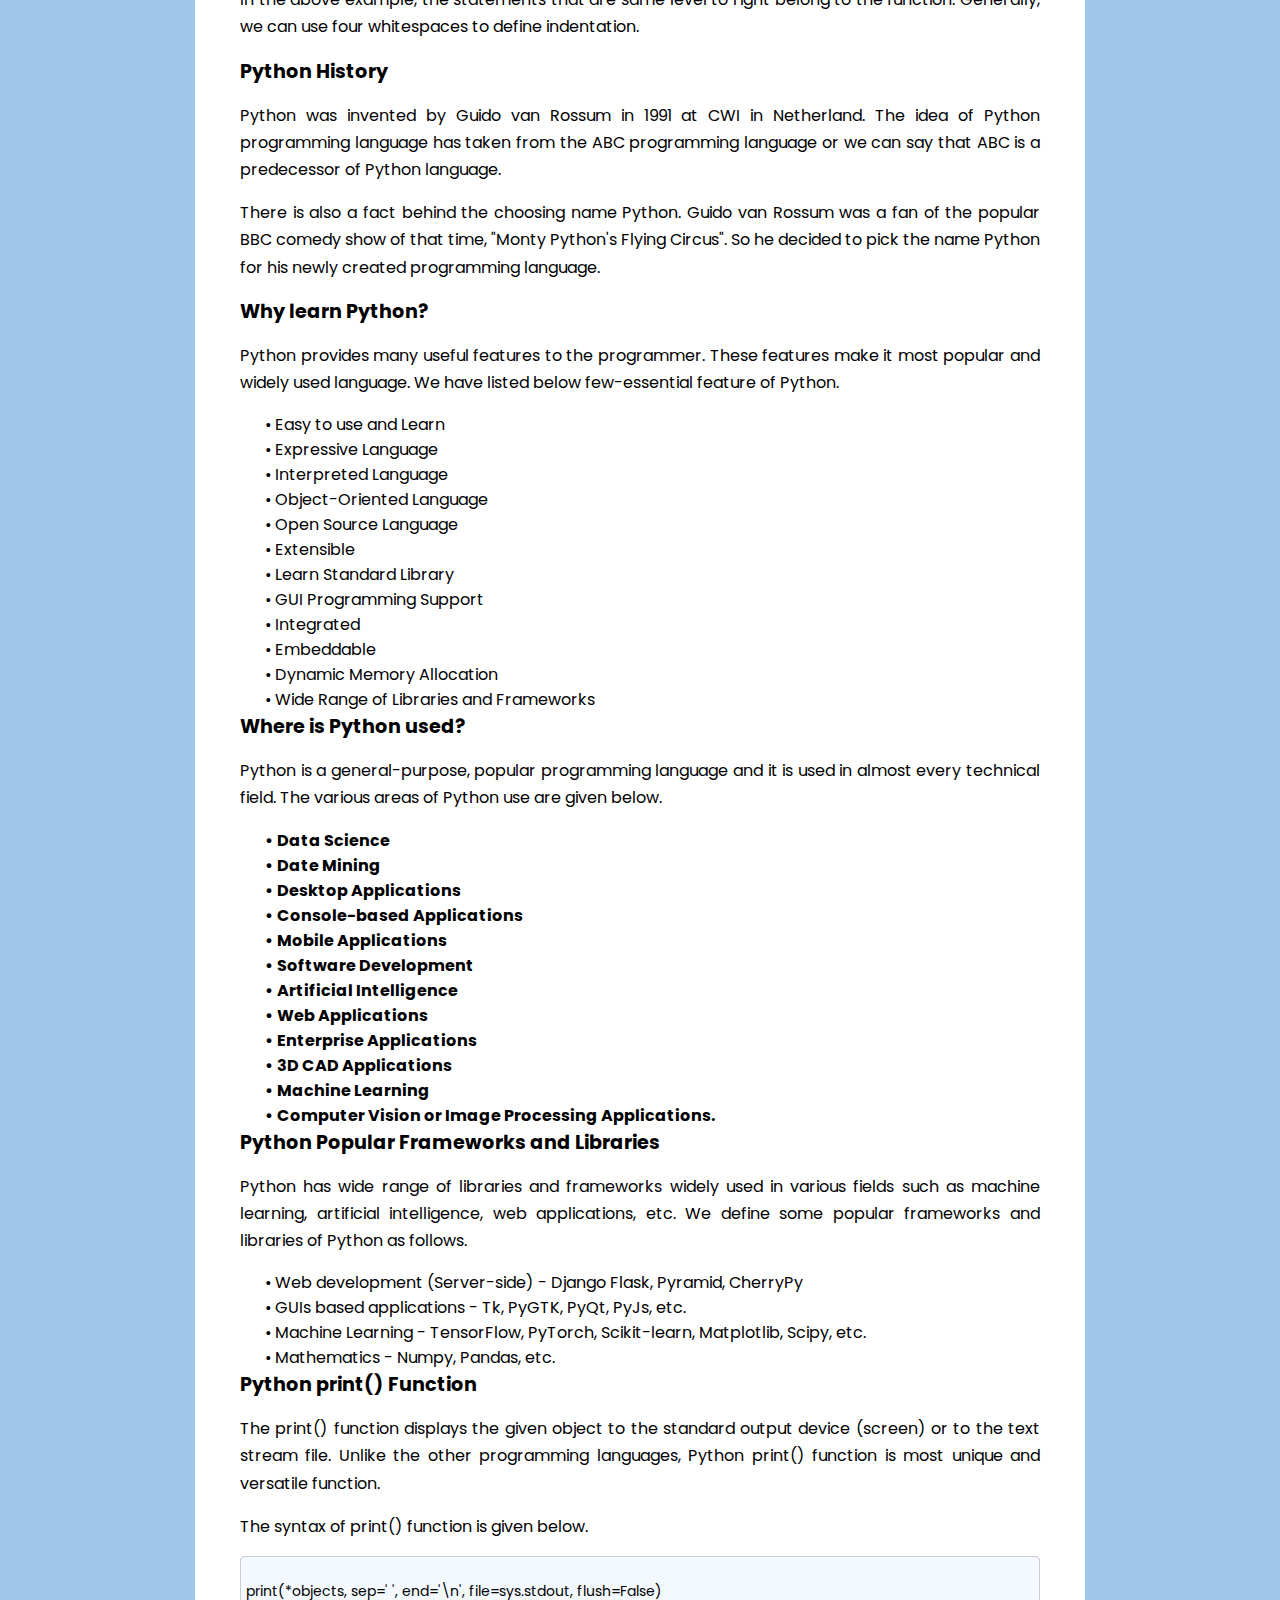
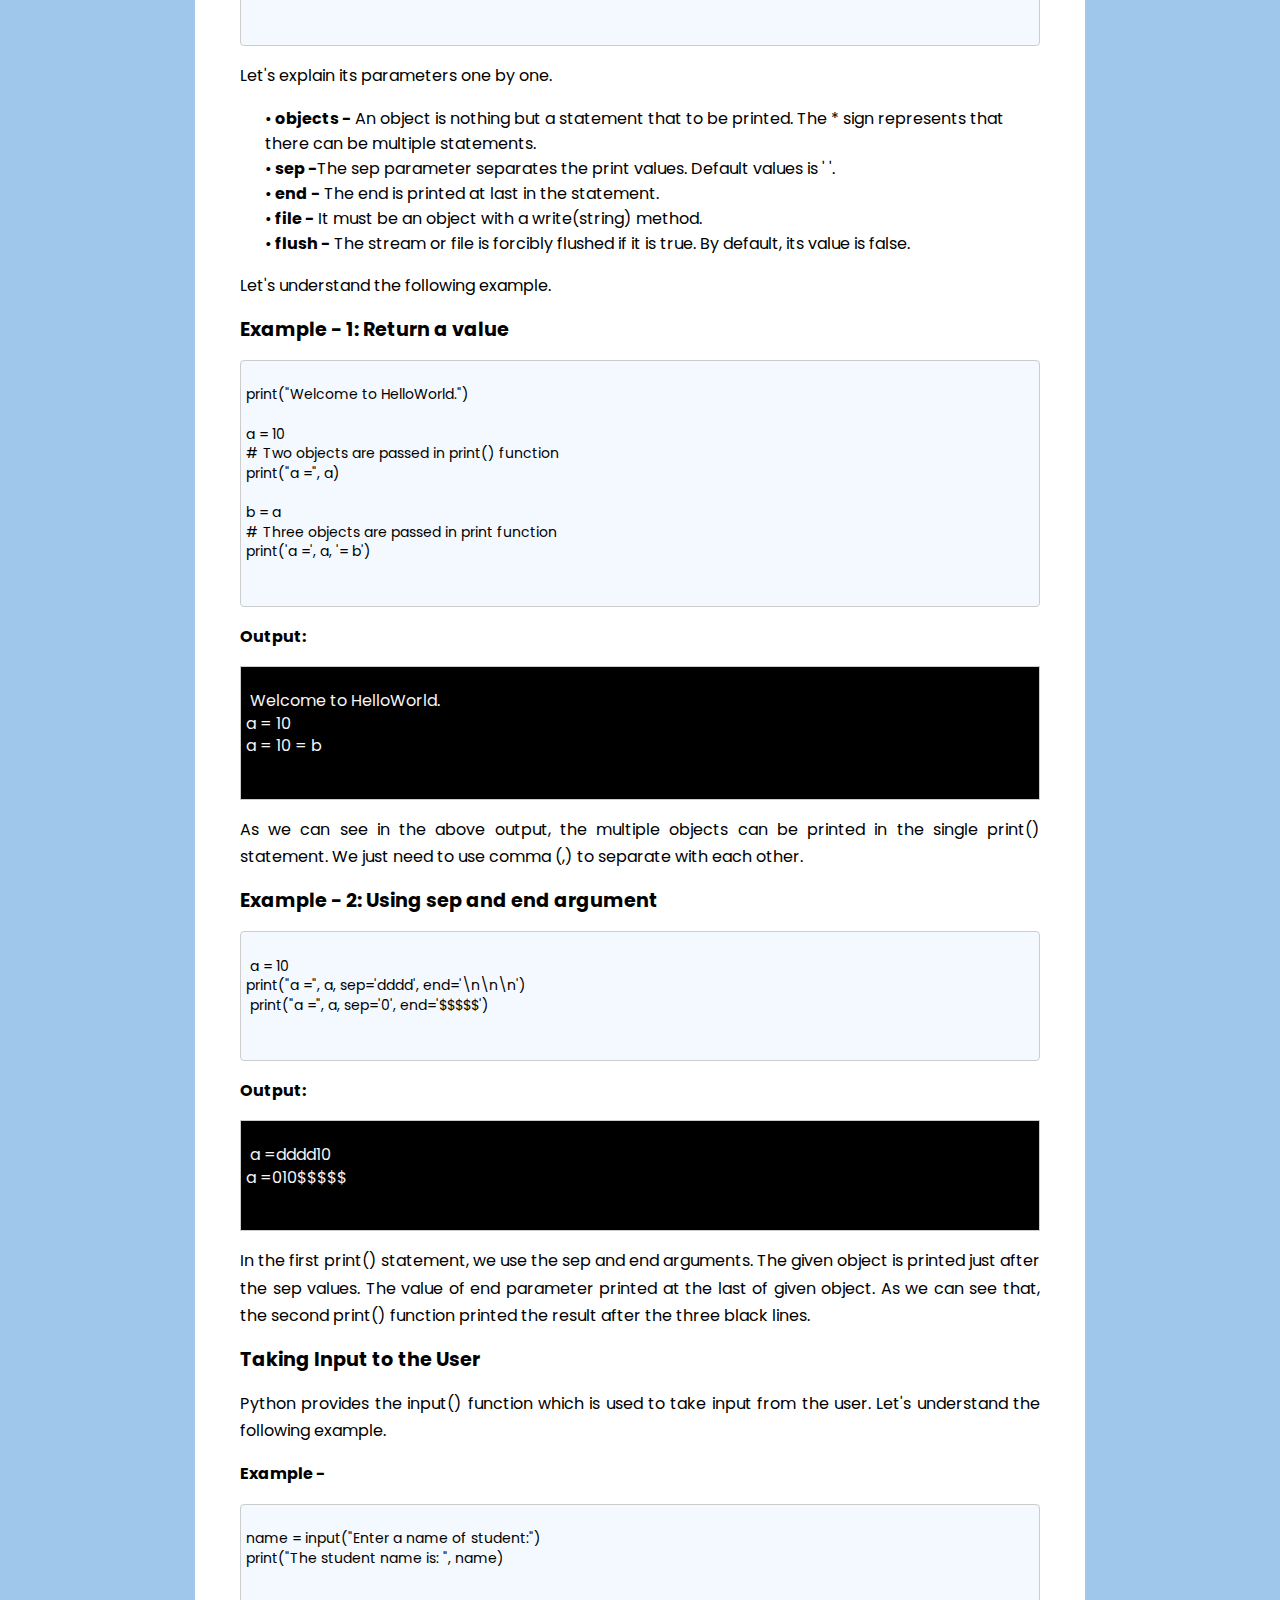
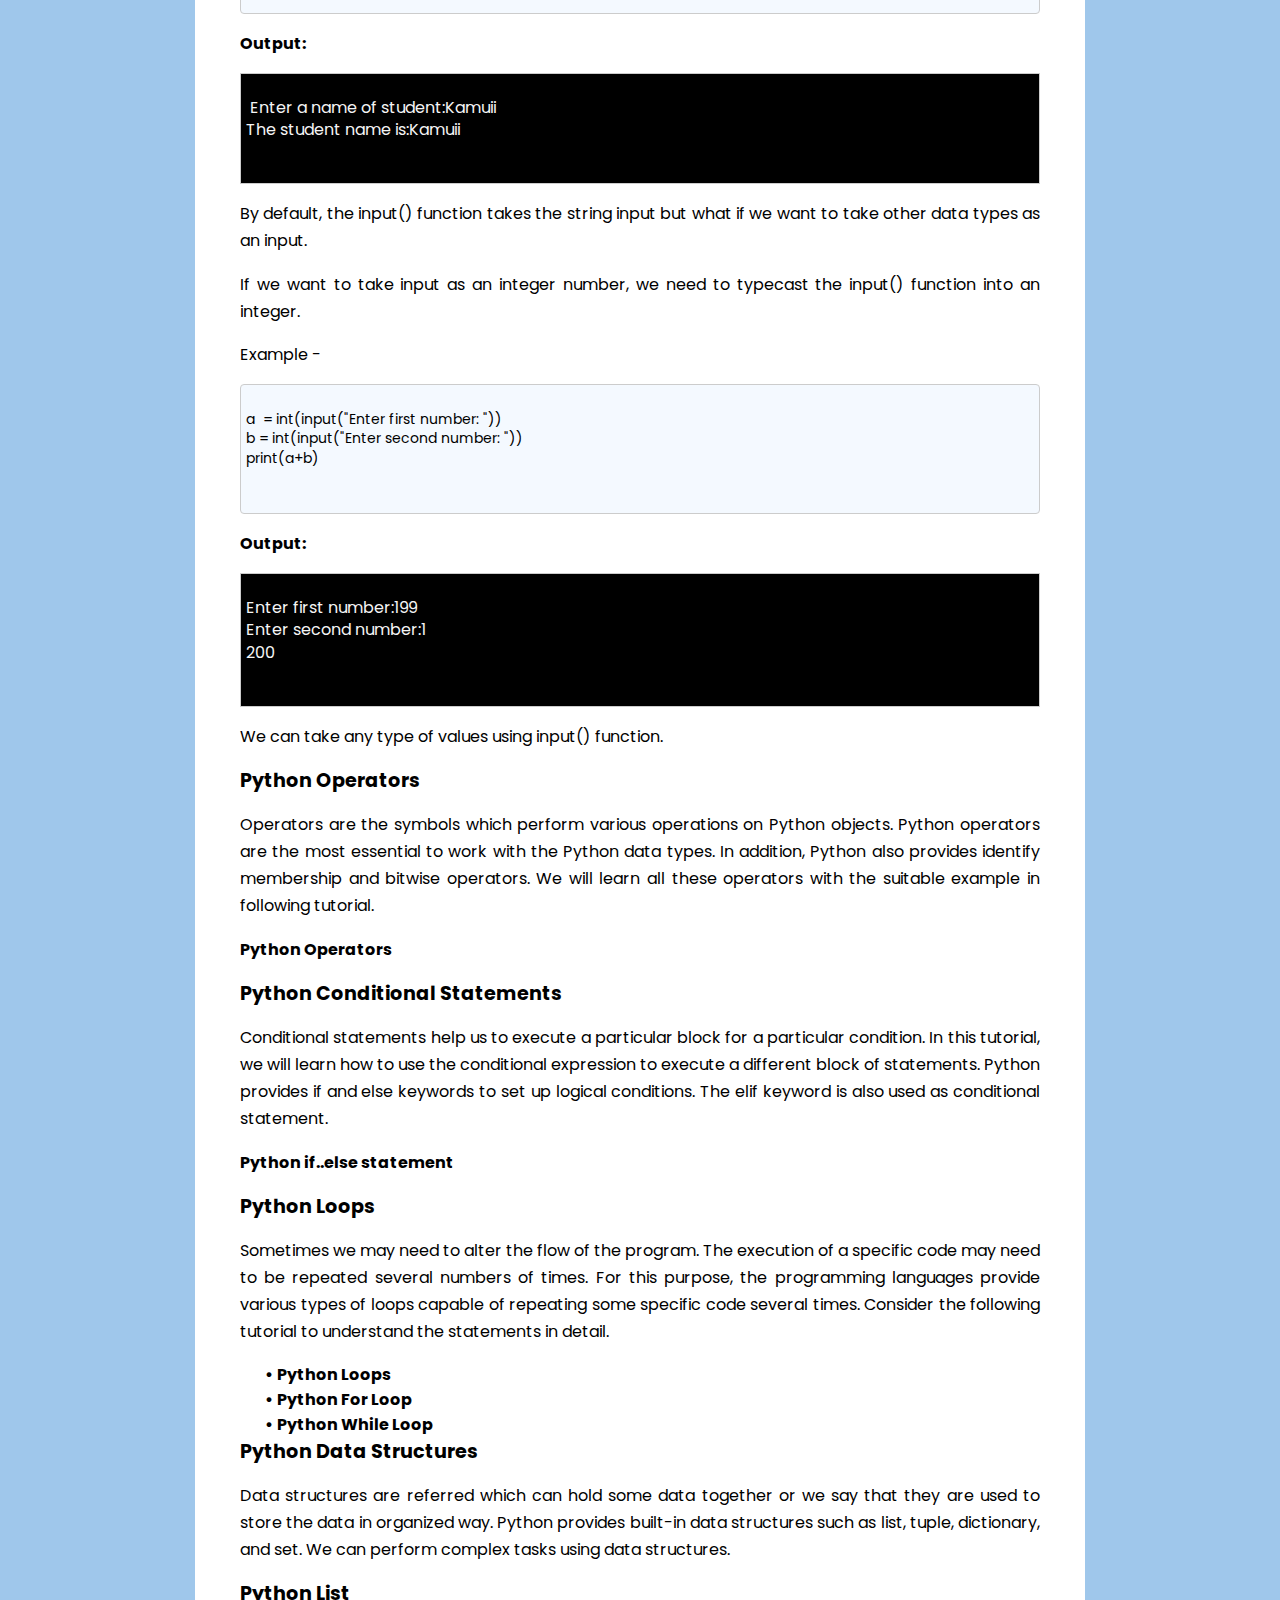
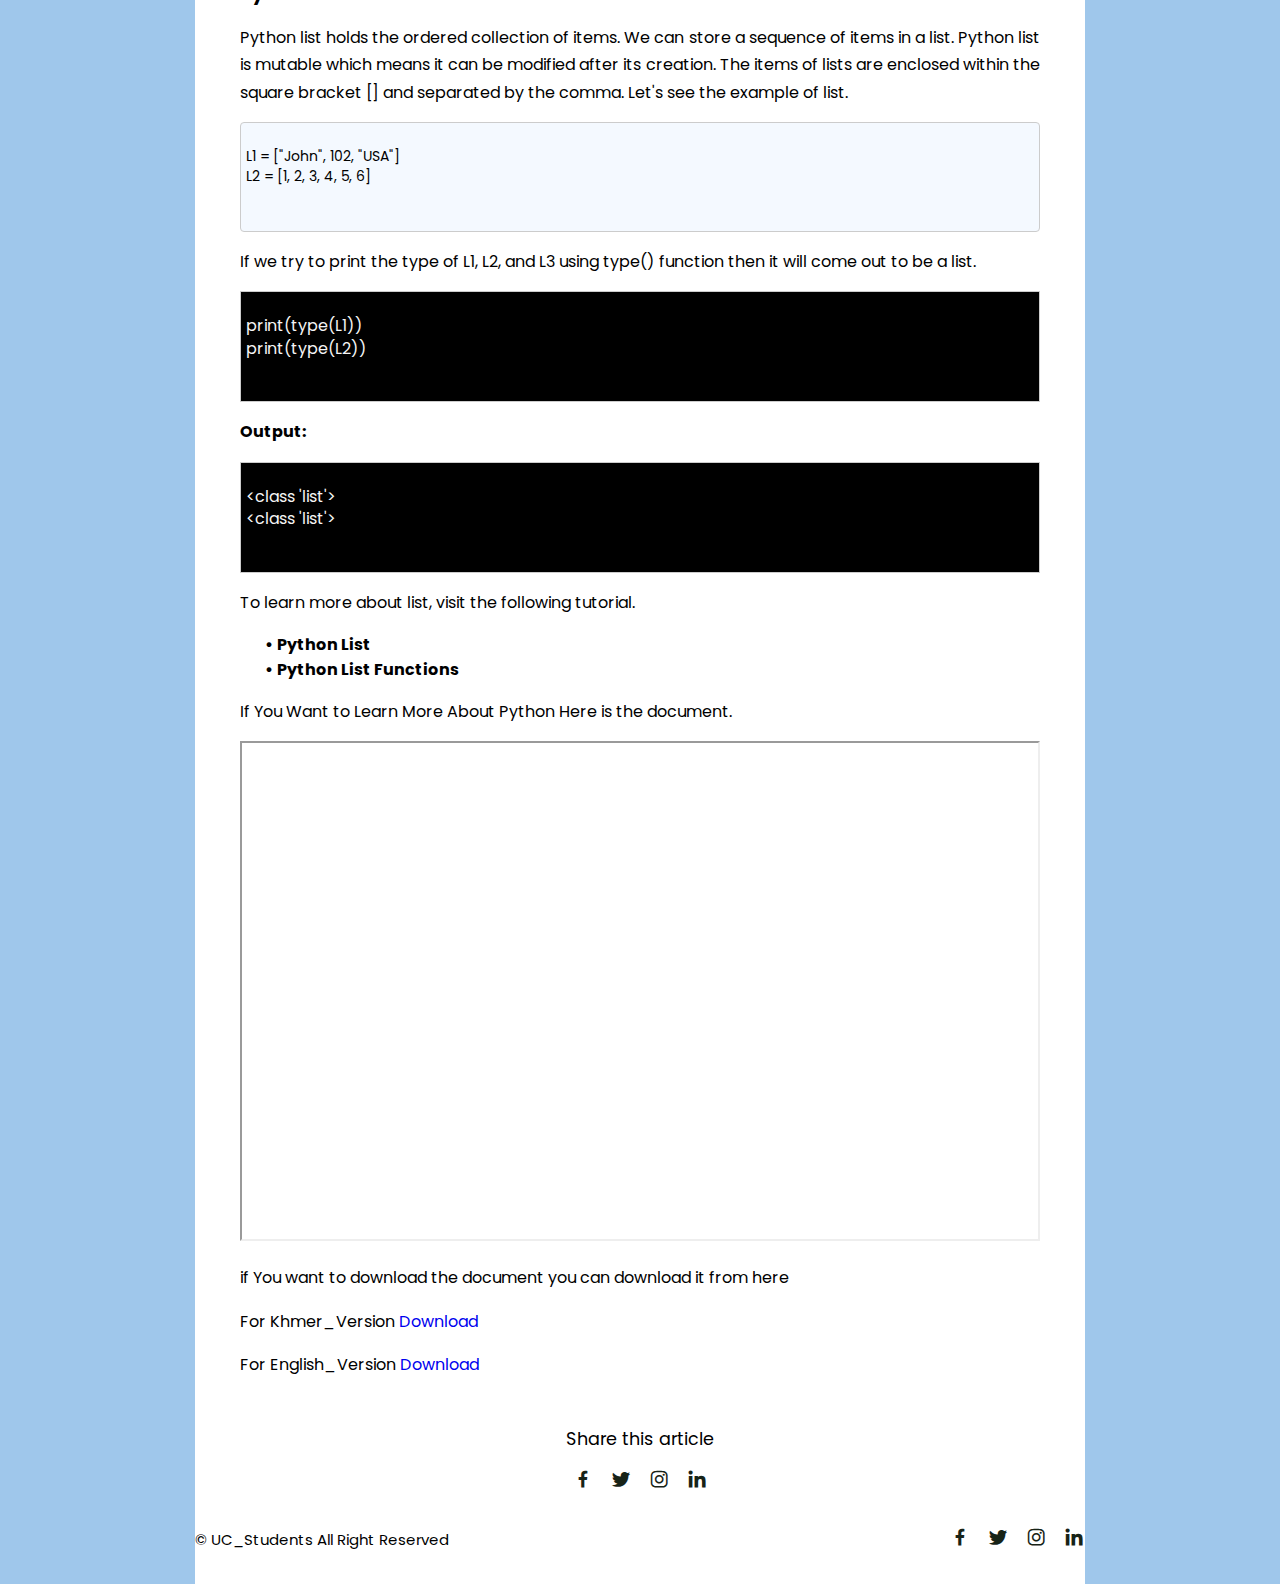
<file: python.html>
<!DOCTYPE html>
<html lang="en">
<head>
    <meta charset="UTF-8">
    <meta http-equiv="X-UA-Compatible" content="IE=edge">
    <meta name="viewport" content="width=device-width, initial-scale=1.0">
    <title>Post Page</title>
    <!-- Link To CSS -->
    <link rel="stylesheet" href="./style/stylep.css">
    <!-- Box Icons -->
    <link href='https://unpkg.com/boxicons@2.1.1/css/boxicons.min.css' rel='stylesheet'>
</head>
<body>
    <div id="webpper">
        <!-- Header -->
        <header>
            <!-- Nav -->
            <div class="nav container">
            <!-- Logo -->
            <a href="index.html" class="logo">Co<span>de</span></a>
            <!-- Login Btn -->
            <a href="index.html" class="login">Back</a>
        </div>

        </header>
        <div id="content">
            <!-- Post Content -->
            <section class="post-header">
                <div class="header-content post-container">
                    <!-- Back To Home -->
                    <!-- Title -->
                    <h1 class="header-title">Python Programming Language</h1>
                    <!-- Post Image -->
                    <img src="img/project-1.png" alt="" class="header-img">
                </div>
            </section>
            
            
        
            <!-- Posts -->
            <section class="post-content post-container">
                <h2 class="sub-heading">Python Tutorial</h2>
                <p class="post-text">Python tutorial provides basic and advanced concepts of Python. Our Python tutorial is designed for beginners and professionals.</p>
                <p class="post-text">Python is a simple, general purpose, high level, and object-oriented programming language.</p>
                <p class="post-text">Python is an interpreted scripting language also. Guido Van Rossum is known as the founder of Python programming.</p>
                <p class="post-text">Our Python tutorial includes all topics of Python Programming such as installation, control statements, Strings, Lists, Tuples, Dictionary, Modules, Exceptions, Date and Time, File I/O, Programs, etc. There are also given Python interview questions to help you better understand Python Programming.</p>
                <h2 class="sub-heading">What is Python?</h2>
                <p class="post-text">Python is a general purpose, dynamic, high-level, and interpreted programming language. It supports Object Oriented programming approach to develop applications. It is simple and easy to learn and provides lots of high-level data structures.</p>
                <p class="post-text">Python is easy to learn yet powerful and versatile scripting language, which makes it attractive for Application Development.</p>
                <p class="post-text">Python's syntax and dynamic typing with its interpreted nature make it an ideal language for scripting and rapid application development.</p>
                <p class="post-text">Python supports multiple programming pattern, including object-oriented, imperative, and functional or procedural programming styles.</p>
                <p class="post-text">We don't need to use data types to declare variable because it is dynamically typed so we can write a=10 to assign an integer value in an integer variable.</p>
                <h2 class="sub-heading">Python 2 vs. Python 3</h2>
                <p class="post-text">In most of the programming languages, whenever a new version releases, it supports the features and syntax of the existing version of the language, therefore, it is easier for the projects to switch in the newer version. However, in the case of Python, the two versions Python 2 and Python 3 are very much different from each other.</p>
                <ol class="point"> 
                    <li>    1.Python 2 uses print as a statement and used as print "something" to print some string on the console. On the other hand, Python 3 uses print as a function and used as print("something") to print something on the console.</li>
                    <li>    2. Python 2 uses the function raw_input() to accept the user's input. It returns the string representing the value, which is typed by the user. To convert it into the integer, we need to use the int() function in Python. On the other hand, Python 3 uses input() function which automatically interpreted the type of input entered by the user. However, we can cast this value to any type by using primitive functions (int(), str(), etc.).</li>
                    <li>    3. In Python 2, the implicit string type is ASCII, whereas, in Python 3, the implicit string type is Unicode.</li>
                    <li>    4. Python 3 doesn't contain the xrange() function of Python 2. The xrange() is the variant of range() function which returns a xrange object that works similar to Java iterator. The range() returns a list for example the function range(0,3) contains 0, 1, 2.</li>
                    <li>    5. There is also a small change made in Exception handling in Python 3. It defines a keyword as which is necessary to be used. We will discuss it in Exception handling section of Python programming tutorial.</li>
                </ol>
                <h2 class="sub-heading">Java vs Python Program</h2>
                <p class="post-text">Unlike the other programming languages, Python provides the facility to execute the code using few lines. For example - Suppose we want to print the "Hello World" program in Java; it will take three lines to print it.</p>
                <h2 class="sub-heading">Java Program</h2>
                <div class="code">
                    <pre>
                        <p>public class HelloWorld {<br> public static void main(String[] args){   <br>// Prints "Hello, World" to the terminal window. <br>  System.out.println("Hello World"); <br>} <br>}</p>
                    </pre>
                </div>
                <h2 class="sub-heading">Python Program</h2>
                <div class="code">
                    <pre>
                        <p>print("Hello World")</p>
                    </pre>
                </div>
            <p class="post-text">Both programs will print the same result, but it takes only one statement without using a semicolon or curly braces in Python.</p>
            <h2 class="sub-heading">Output</h2>
            <div class="code">
                <pre>
                    <p> Hello World</p>
                </pre>
            </div>
                <h2 class="sub-heading">Python Basic Syntax</h2>
                <p class="post-text">There is no use of curly braces or semicolon in Python programming language. It is English-like language. But Python uses the indentation to define a block of code. Indentation is nothing but adding whitespace before the statement when it is needed. For example -</p>
                <p class="post-text"><b>File: main.py</b></p>
                <div class="code">
                    <pre>
                        <p> <span>def func():</span><br>    <span>statement 1</span><br>    <span>statement 2</span><br>    <span>…………………</span><br>    <span>…………………</span><br>    <span>statement N</span>  </p>         
                    </pre>
                </div>
                <p class="post-text">In the above example, the statements that are same level to right belong to the function. Generally, we can use four whitespaces to define indentation.</p>
                <h2 class="sub-heading">Python History</h2>  
                <p class="post-text">Python was invented by Guido van Rossum in 1991 at CWI in Netherland. The idea of Python programming language has taken from the ABC programming language or we can say that ABC is a predecessor of Python language.</p> 
                <p class="post-text">There is also a fact behind the choosing name Python. Guido van Rossum was a fan of the popular BBC comedy show of that time, "Monty Python's Flying Circus". So he decided to pick the name Python for his newly created programming language.</p>
                <h2 class="sub-heading">Why learn Python?</h2> 
                <p class="post-text">Python provides many useful features to the programmer. These features make it most popular and widely used language. We have listed below few-essential feature of Python.</p>
                <ul class="list">
                    <li>• Easy to use and Learn</li>
                    <li>• Expressive Language</li>
                    <li>• Interpreted Language</li>
                    <li>• Object-Oriented Language</li>
                    <li>• Open Source Language</li>
                    <li>• Extensible</li>
                    <li>• Learn Standard Library</li>
                    <li>• GUI Programming Support</li>
                    <li>• Integrated</li>
                    <li>• Embeddable</li>
                    <li>• Dynamic Memory Allocation</li>
                    <li>• Wide Range of Libraries and Frameworks</li>
                </ul>
                <h2 class="sub-heading">Where is Python used?</h2>
                <p class="post-text">Python is a general-purpose, popular programming language and it is used in almost every technical field. The various areas of Python use are given below.</p>
                <ul class="list" style="font-weight: bold;">
                    <li>• Data Science</li>
                    <li>• Date Mining</li>
                    <li>• Desktop Applications</li>
                    <li>• Console-based Applications</li>
                    <li>• Mobile Applications</li>
                    <li>• Software Development</li>
                    <li>• Artificial Intelligence</li>
                    <li>• Web Applications</li>
                    <li>• Enterprise Applications</li>
                    <li>• 3D CAD Applications</li>
                    <li>• Machine Learning</li>
                    <li>• Computer Vision or Image Processing Applications.</li>
                </ul>
                <h2 class="sub-heading">Python Popular Frameworks and Libraries</h2>
                <p class="post-text">Python has wide range of libraries and frameworks widely used in various fields such as machine learning, artificial intelligence, web applications, etc. We define some popular frameworks and libraries of Python as follows.</p>
                <ul class="list">
                    <li>• Web development (Server-side) - Django Flask, Pyramid, CherryPy</li>
                    <li>• GUIs based applications - Tk, PyGTK, PyQt, PyJs, etc.</li>
                    <li>• Machine Learning - TensorFlow, PyTorch, Scikit-learn, Matplotlib, Scipy, etc.</li>
                    <li>• Mathematics - Numpy, Pandas, etc.</li>
                </ul>
                <h2 class="sub-heading">Python print() Function</h2>
                <p class="post-text">The print() function displays the given object to the standard output device (screen) or to the text stream file.
                    Unlike the other programming languages, Python print() function is most unique and versatile function.</p>
                <p class="post-text">The syntax of print() function is given below.</p>
                <div class="code">
                    <pre>
                        <p>print(*objects, sep=' ', end='\n', file=sys.stdout, flush=False)</p>
                    </pre>
                </div>
                <p class="post-text">Let's explain its parameters one by one.</p>
                <ul class="list">
                    <li>• <b>objects -</b> An object is nothing but a statement that to be printed. The * sign represents that there can be multiple statements.</li>
                    <li>• <b>sep -</b>The sep parameter separates the print values. Default values is ' '.</li>
                    <li>• <b>end -</b> The end is printed at last in the statement.</li>
                    <li>• <b>file -</b> It must be an object with a write(string) method.</li>
                    <li>• <b>flush -</b> The stream or file is forcibly flushed if it is true. By default, its value is false.</li>
                </ul>
                <p class="post-text">Let's understand the following example.</p>
                <span></span>
                <h2 class="sub-heading">Example - 1: Return a value</h2>
                <div class="code">
                    <pre>
                        <p>print("Welcome to HelloWorld.")<br><span></span><br><span>a = 10</span><br><span># Two objects are passed in print() function</span><br><span>print("a =", a)</span><br><span></span><br><span>b = a</span><br><span># Three objects are passed in print function </span><br><span>print('a =', a, '= b')</span> </p>
                    </pre>
                </div>
                <p class="post-text"><strong>Output:</strong></p>
                <div class="output">
                    <pre style="background-color: black;">
                        <p> Welcome to HelloWorld.<br>a = 10<br>a = 10 = b</p>   
                    </pre>
                </div>
                <p class="post-text">As we can see in the above output, the multiple objects can be printed in the single print() statement. We just need to use comma (,) to separate with each other.</p>
                <h2 class="sub-heading">Example - 2: Using sep and end argument</h2>
                <div class="code">
                    <pre>
                        <p> a = 10 <br>print("a =", a, sep='dddd', end='\n\n\n')<br> print("a =", a, sep='0', end='$$$$$')</p>   
                    </pre>
                </div>
                <p class="post-text"><strong>Output:</strong></p>
                <div class="output">
                    <pre style="background-color: black;">
                        <p> a =dddd10<br>a =010$$$$$</p>   
                    </pre>
                </div>
                <p class="post-text">In the first print() statement, we use the sep and end arguments. The given object is printed just after the sep values. The value of end parameter printed at the last of given object. As we can see that, the second print() function printed the result after the three black lines.</p>
                <h2 class="sub-heading">Taking Input to the User</h2>
                <p class="post-text">Python provides the input() function which is used to take input from the user. Let's understand the following example.</p>
                <p class="post-text"><strong>Example -</strong></p>
                <div class="code">
                    <pre>
                        <p>name = input("Enter a name of student:")<br>print("The student name is: ", name)  </p>
                    </pre>
                </div>
                <p class="post-text"><strong>Output:</strong></p>
                <div class="output">
                    <pre style="background-color: black;">
                        <p> Enter a name of student:Kamuii<br>The student name is:Kamuii</p>   
                    </pre>
                </div>
                <p class="post-text">By default, the input() function takes the string input but what if we want to take other data types as an input.</p>
                <p class="post-text">If we want to take input as an integer number, we need to typecast the input() function into an integer.</p>
                <p class="post-text">Example -</p>
                <div class="code">
                    <pre>
                        <p>a  = int(input("Enter first number: "))<br>b = int(input("Enter second number: "))<br>print(a+b)  </p>
                    </pre>
                </div>
                <p class="post-text"><strong>Output:</strong></p>
                <div class="output">
                    <pre style="background-color: black;">
                        <p>Enter first number:199<br>Enter second number:1<br>200</p>   
                    </pre>
                </div>
                <p class="post-text">We can take any type of values using input() function.</p>
                <h2 class="sub-heading">Python Operators</h2>
                <p class="post-text">Operators are the symbols which perform various operations on Python objects. Python operators are the most essential to work with the Python data types. In addition, Python also provides identify membership and bitwise operators. We will learn all these operators with the suitable example in following tutorial.</p>
                <p class="post-text"><strong>Python Operators</strong></p>
                <h2 class="sub-heading">Python Conditional Statements</h2>
                <p class="post-text">Conditional statements help us to execute a particular block for a particular condition. In this tutorial, we will learn how to use the conditional expression to execute a different block of statements. Python provides if and else keywords to set up logical conditions. The elif keyword is also used as conditional statement.</p>
                <p class="post-text"><strong>Python if..else statement</strong></p>
                <h2 class="sub-heading">Python Loops</h2>
                <p class="post-text">Sometimes we may need to alter the flow of the program. The execution of a specific code may need to be repeated several numbers of times. For this purpose, the programming languages provide various types of loops capable of repeating some specific code several times. Consider the following tutorial to understand the statements in detail.</p>
                <ul class="list" style="font-weight: bold;">
                    <li>• Python Loops</li>
                    <li>• Python For Loop</li>
                    <li>• Python While Loop</li>
                </ul>
                <h2 class="sub-heading">Python Data Structures</h2>
                <p class="post-text">Data structures are referred which can hold some data together or we say that they are used to store the data in organized way. Python provides built-in data structures such as list, tuple, dictionary, and set. We can perform complex tasks using data structures.</p>
                <h2 class="sub-heading">Python List</h2>
                <p class="post-text">Python list holds the ordered collection of items. We can store a sequence of items in a list. Python list is mutable which means it can be modified after its creation. The items of lists are enclosed within the square bracket [] and separated by the comma. Let's see the example of list.</p>
                <div class="code">
                    <pre>
                        <p>L1 = ["John", 102, "USA"]<br>L2 = [1, 2, 3, 4, 5, 6]</p>
                    </pre>
                </div>
                <p class="post-text">If we try to print the type of L1, L2, and L3 using type() function then it will come out to be a list.</p>
                <div class="output">
                    <pre>
                        <p>print(type(L1))<br>print(type(L2))    </p>
                    </pre>
                </div>
                <p class="post-text"><strong>Output:</strong></p>
                <div class="output">
                    <pre>
                        <p><span><</span>class 'list'><br><span><</span>class 'list'></p>
                    </pre>
                </div>
                <p class="post-text">To learn more about list, visit the following tutorial.</p>
                <ul class="list" style="font-weight: bold;">
                    <li>• Python List</li>
                    <li>• Python List Functions</li>
                </ul>
                <p class="post-text">If You Want to Learn More About Python Here is the document.</p>

                <iframe src="./Python/Learn Python the right way.pdf" width="100%" height="100%" class="display"></iframe>
                <p class="post-text">if You want to download the document you can download it from here</p>
                <p class="post-text">For Khmer_Version <a href="./Python/1585474066_26103942.pdf">Download</a></p>
                <p class="post-text">For English_Version <a href="./Python/Learn Python the right way.pdf">Download</a></p>
            
            </section>
            <!-- Share -->
            <div class="share post-container">
                <span class="share-title">Share this article</span>
                <div class="social">
                    <a href="#"><i class='bx bxl-facebook'></i></a>
                    <a href="#"><i class='bx bxl-twitter'></i></a>
                    <a href="#"><i class='bx bxl-instagram'></i></a>
                    <a href="#"><i class='bx bxl-linkedin' ></i></a>
                </div>
            </div>

            <!-- Footer -->
            <div class="footer container">
                <p>&#169; UC_Students All Right Reserved</p>
                <div class="social">
                    <a href="#"><i class='bx bxl-facebook'></i></a>
                    <a href="#"><i class='bx bxl-twitter'></i></a>
                    <a href="#"><i class='bx bxl-instagram'></i></a>
                    <a href="#"><i class='bx bxl-linkedin' ></i></a>
                </div>
            </div>
        </div>    
    </div>    

    <!-- JQuery Link -->
    <script
  src="https://code.jquery.com/jquery-3.6.0.js"
  integrity="sha256-H+K7U5CnXl1h5ywQfKtSj8PCmoN9aaq30gDh27Xc0jk="
  crossorigin="anonymous"></script>
    <!-- Link To JS -->
    <script src="js/main.js"></script>
</body>
</html>
</file>
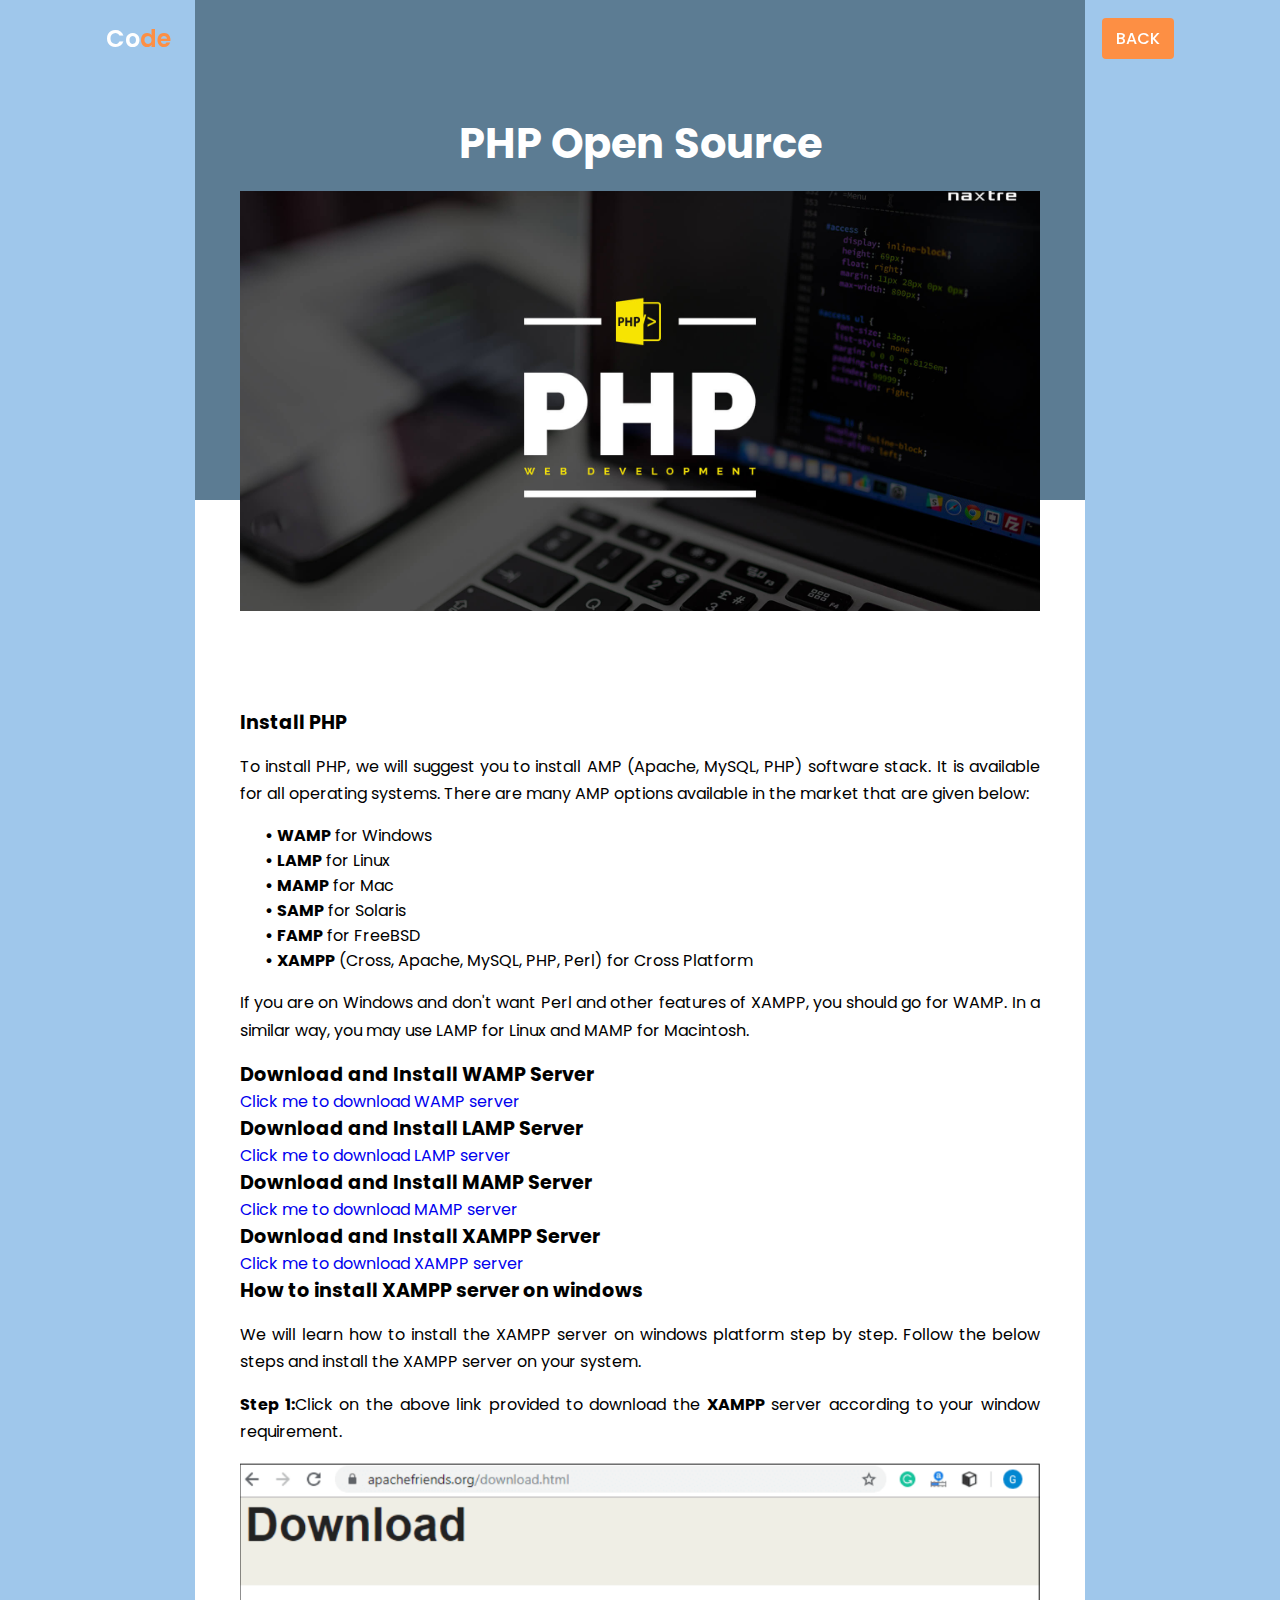
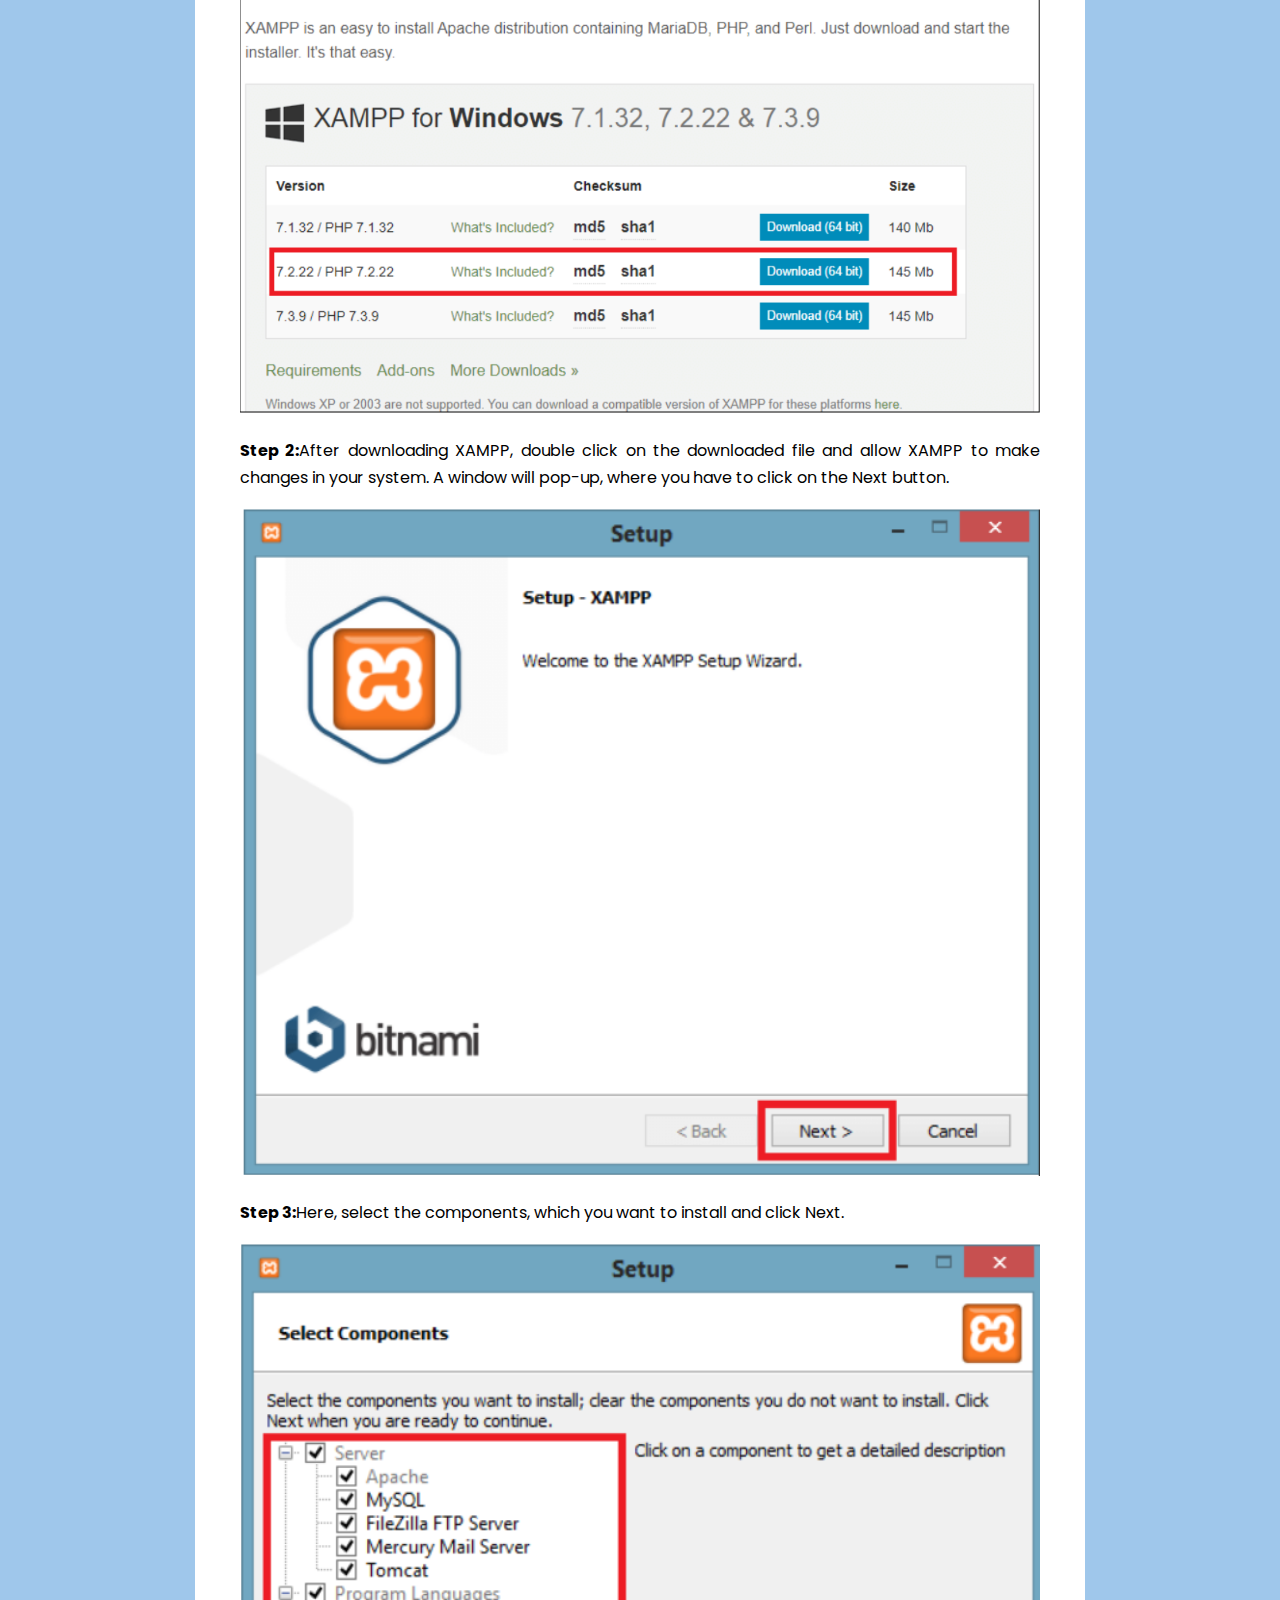
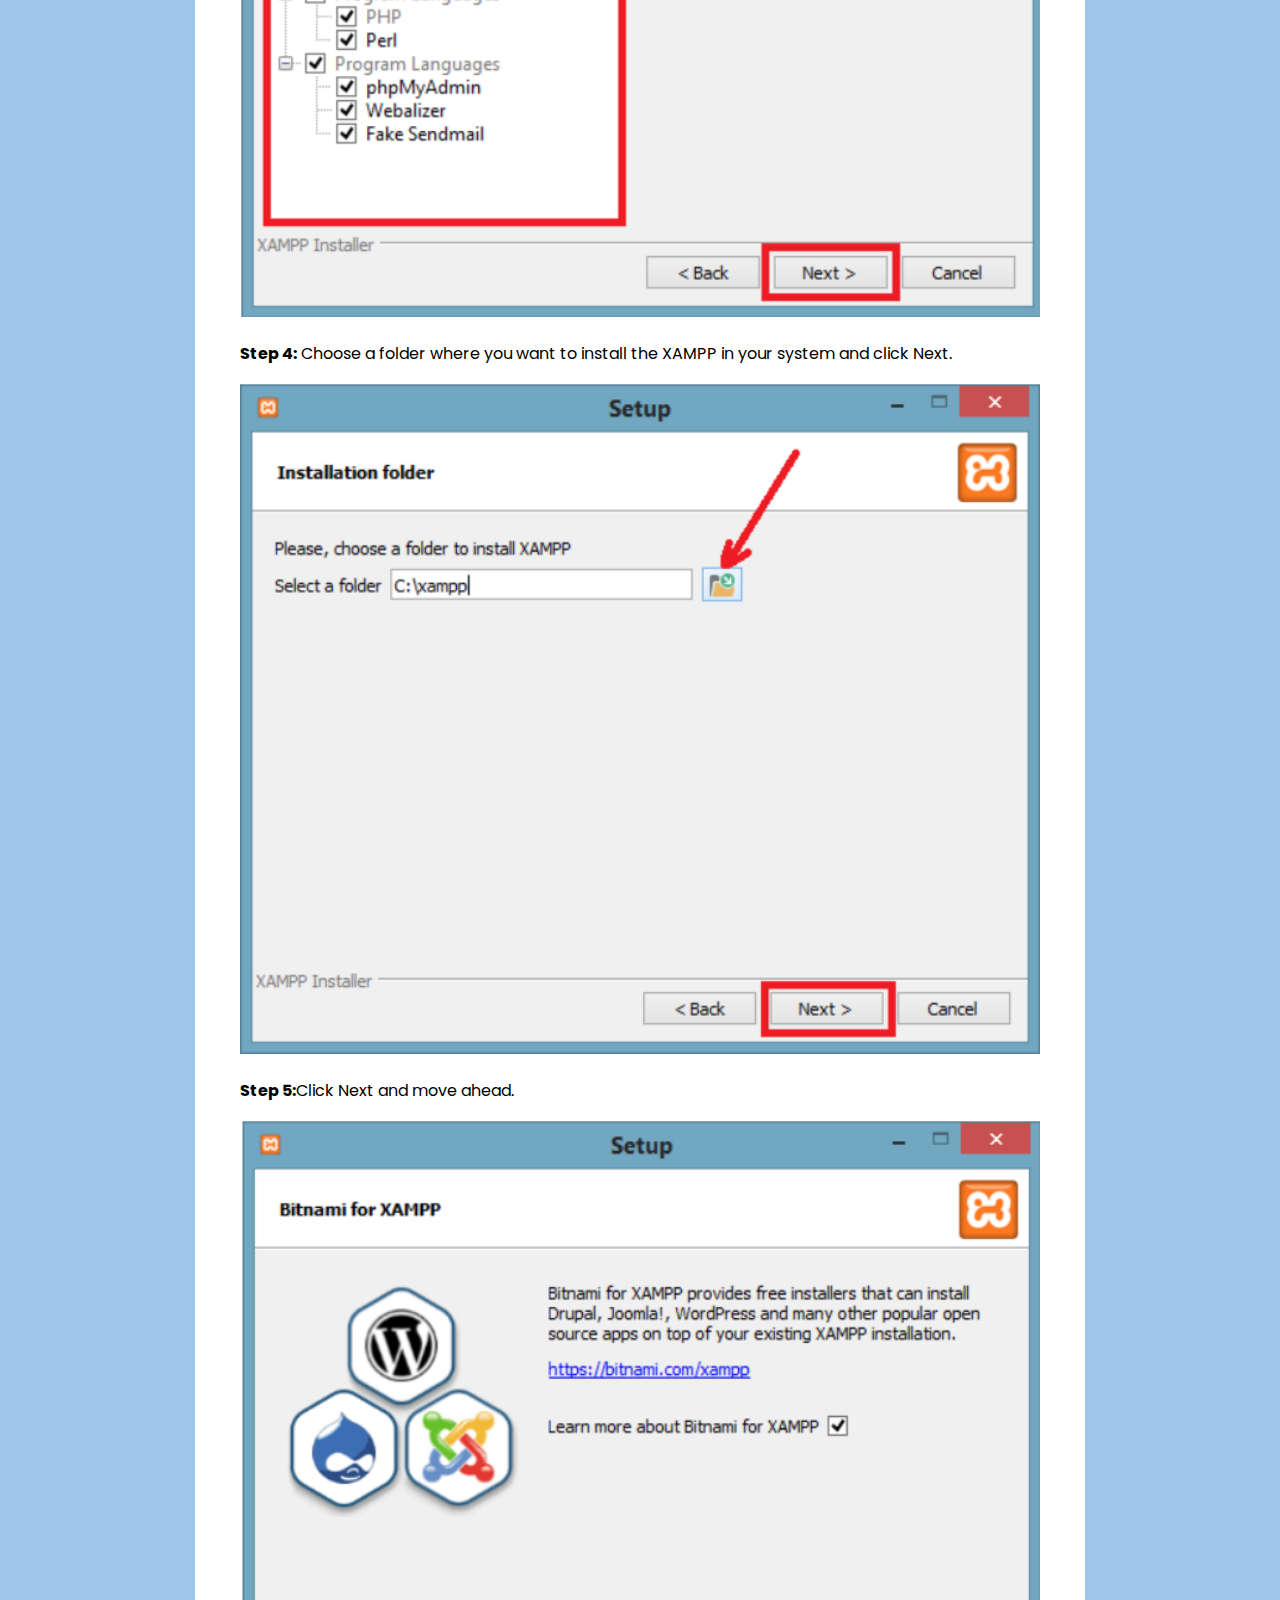
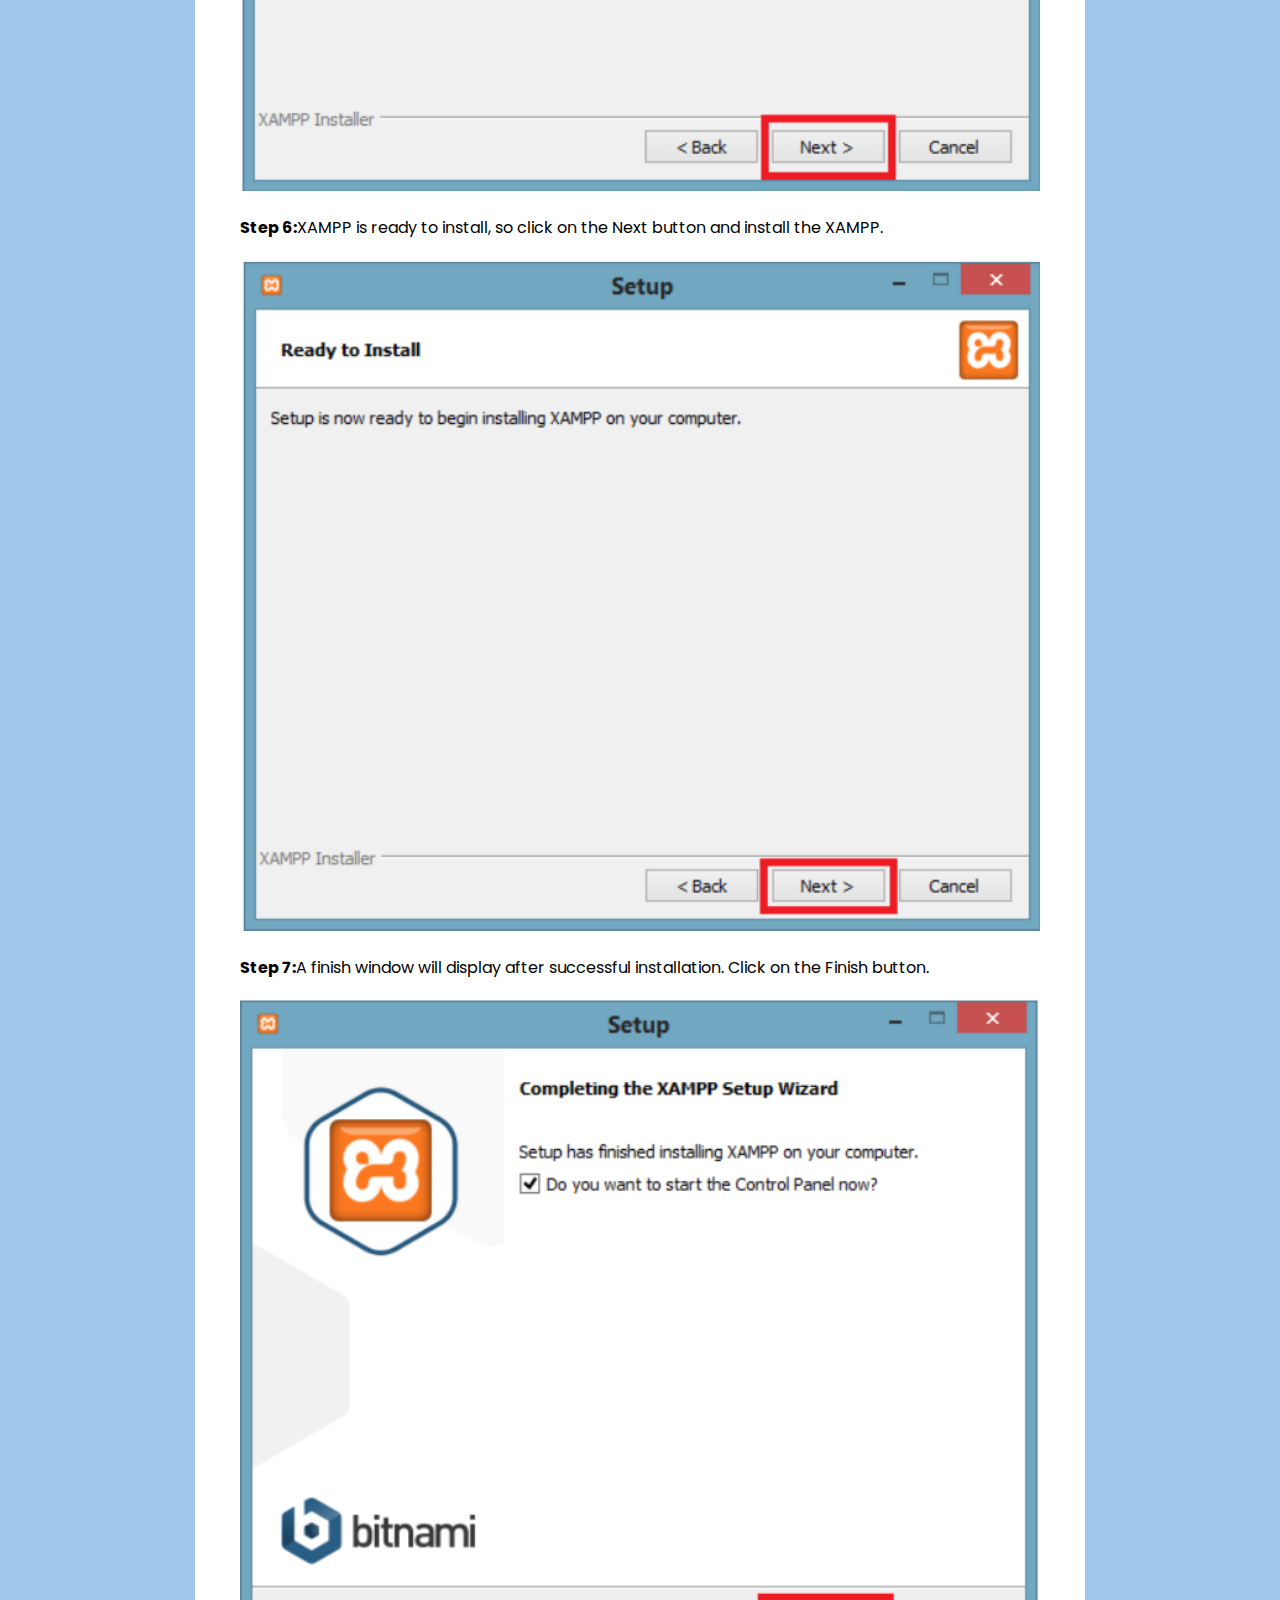
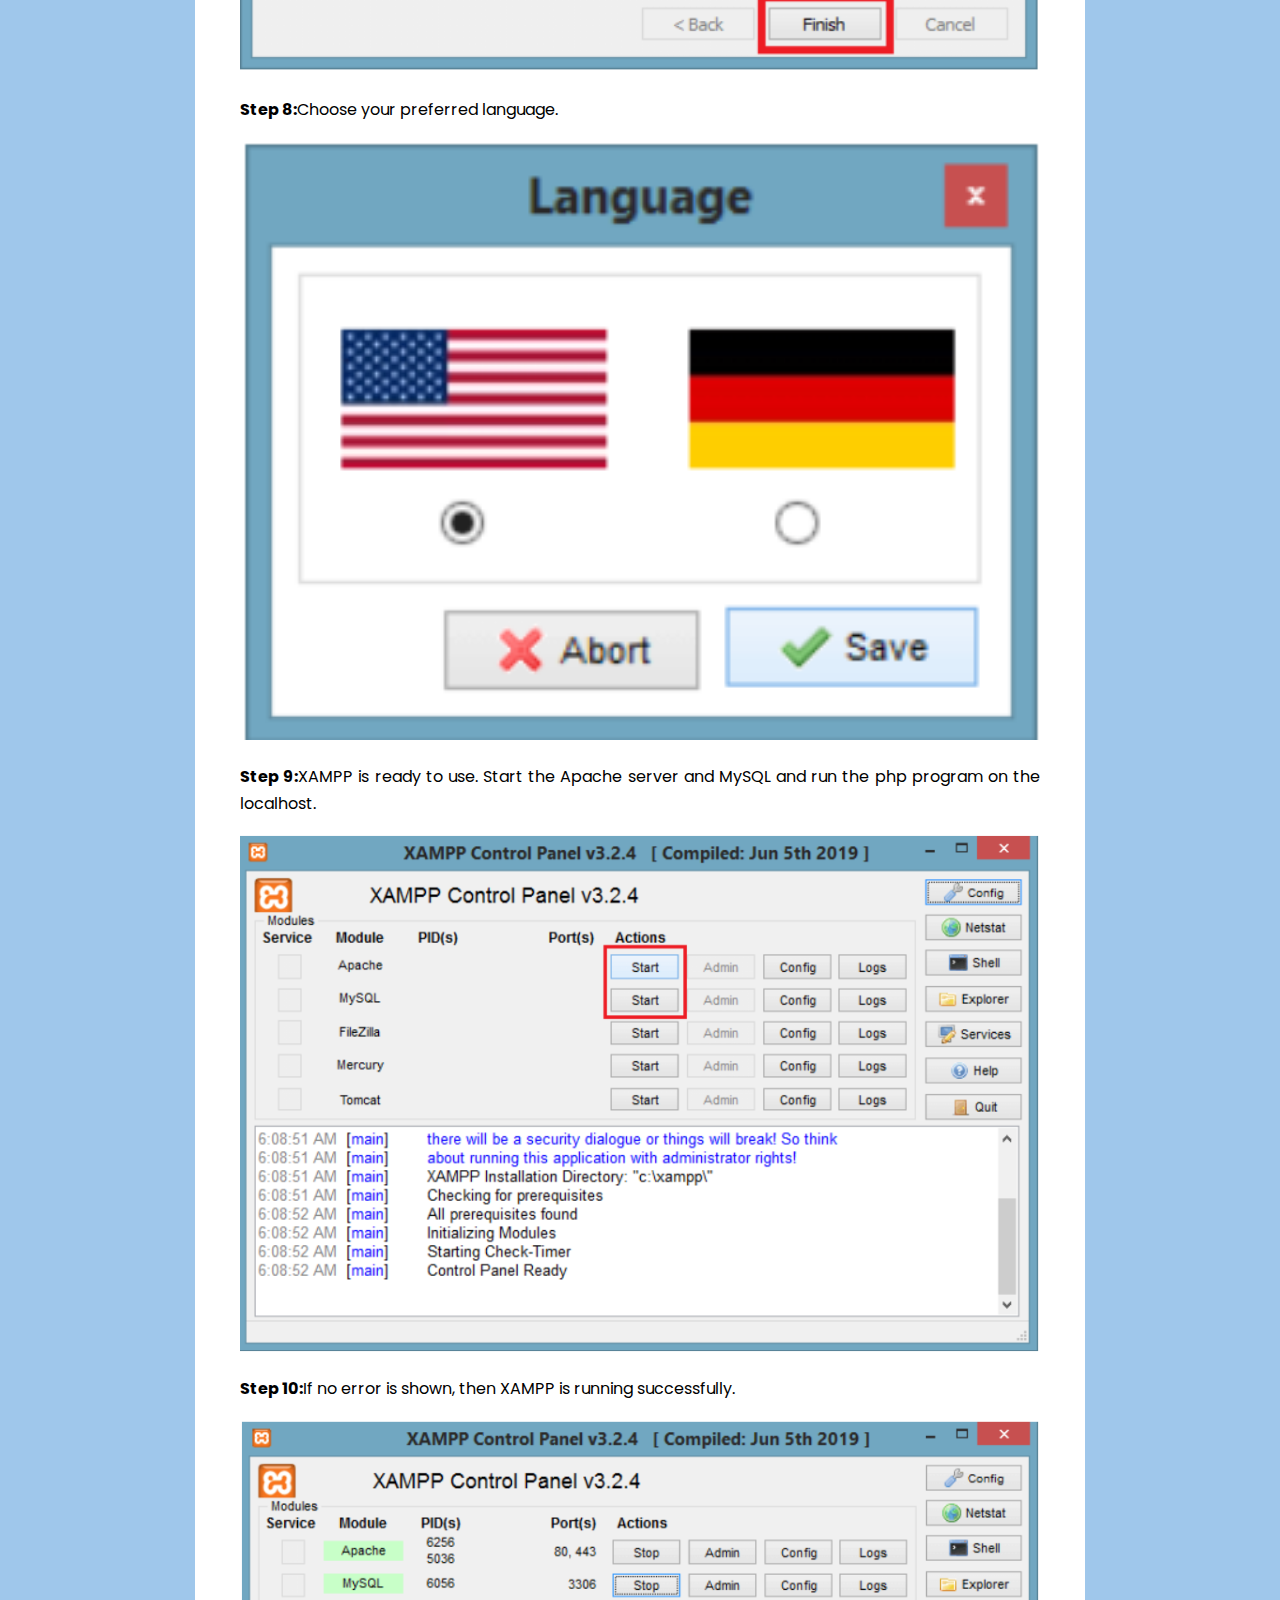
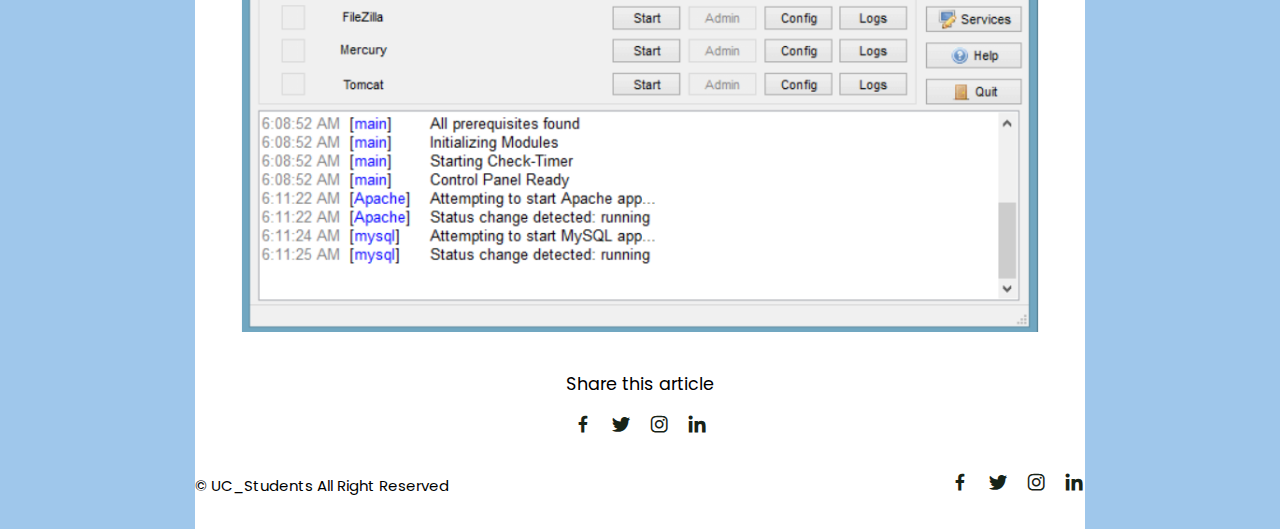
<file: sub-php.html>
<!DOCTYPE html>
<html lang="en">
<head>
    <meta charset="UTF-8">
    <meta http-equiv="X-UA-Compatible" content="IE=edge">
    <meta name="viewport" content="width=device-width, initial-scale=1.0">
    <title>Post Page</title>
    <!-- Link To CSS -->
    <link rel="stylesheet" href="./style/stylephp.css">
    <!-- Box Icons -->
    <link href='https://unpkg.com/boxicons@2.1.1/css/boxicons.min.css' rel='stylesheet'>
</head>
<body>
    <div id="webpper">
        <!-- Header -->
        <header>
            <!-- Nav -->
            <div class="nav container">
            <!-- Logo -->
            <a href="index.html" class="logo">Co<span>de</span></a>
            <!-- Login Btn -->
            <a href="index.html" class="login">Back</a>
        </div>

        </header>
        <div id="content">
            <!-- Post Content -->
            <section class="post-header">
                <div class="header-content post-container">
                    <!-- Back To Home -->
                    <!-- Title -->
                    <h1 class="header-title">PHP Open Source</h1>
                    <!-- Post Image -->
                    <img src="img/php.jpg" alt="" class="header-img">
                </div>
            </section>
            
            
        
            <!-- Posts -->
            <section class="post-content post-container">
                <h2 class="sub-heading">Install PHP</h2>
                <p class="post-text">To install PHP, we will suggest you to install AMP (Apache, MySQL, PHP) software stack. It is available for all operating systems. There are many AMP options available in the market that are given below:</p>
                <ul class="list">
                    <li><b>• WAMP</b> for Windows</li>
                    <li><b>• LAMP</b> for Linux</li>
                    <li><b>• MAMP</b> for Mac</li>
                    <li><b>• SAMP</b> for Solaris</li>
                    <li><b>• FAMP</b> for FreeBSD</li>
                    <li><b>• XAMPP</b> (Cross, Apache, MySQL, PHP, Perl) for Cross Platform</li>
                </ul>
                <p class="post-text">If you are on Windows and don't want Perl and other features of XAMPP, you should go for WAMP. In a similar way, you may use LAMP for Linux and MAMP for Macintosh.</p>
                <h2 class="sub-heading">Download and Install WAMP Server</h2>
                <a href="https://www.wampserver.com/en/">Click me to download WAMP server</a>

                <h2 class="sub-heading">Download and Install LAMP Server</h2>
                <a href="http://csg.sph.umich.edu/abecasis/LAMP/download/">Click me to download LAMP server</a>

                <h2 class="sub-heading">Download and Install MAMP Server</h2>
                <a href="https://www.mamp.info/en/downloads/">Click me to download MAMP server</a>

                <h2 class="sub-heading">Download and Install XAMPP Server</h2>
                <a href="https://www.apachefriends.org/download.html">Click me to download XAMPP server</a>

                <h2 class="sub-heading">How to install XAMPP server on windows</h2>
                <p class="post-text">We will learn how to install the XAMPP server on windows platform step by step. Follow the below steps and install the XAMPP server on your system.</p>
                <p class="post-text"><b>Step 1:</b>Click on the above link provided to download the <b>XAMPP</b> server according to your window requirement.</p>
                <img src="./php-img/pic1.png" alt="#">
                <p class="post-text"><b>Step 2:</b>After downloading XAMPP, double click on the downloaded file and allow XAMPP to make changes in your system. A window will pop-up, where you have to click on the Next button.</p>
                <img src="./php-img/pic 2.png" alt="#">
                <p class="post-text"><b>Step 3:</b>Here, select the components, which you want to install and click Next.</p>
                <img src="./php-img/pic 3.png" alt="#">
                <p class="post-text"><b>Step 4:</b> Choose a folder where you want to install the XAMPP in your system and click Next.</p>
                <img src="./php-img/pic 4.png" alt="#">
                <p class="post-text"><b>Step 5:</b>Click Next and move ahead.</p>
                <img src="./php-img/pic 5.png" alt="#">
                <p class="post-text"><b>Step 6:</b>XAMPP is ready to install, so click on the Next button and install the XAMPP.</p>
                <img src="./php-img/pic 6.png" alt="#">
                <p class="post-text"><b>Step 7:</b>A finish window will display after successful installation. Click on the Finish button.</p>
                <img src="./php-img/pic 7.png" alt="#">
                <p class="post-text"><b>Step 8:</b>Choose your preferred language.</p>
                <img src="./php-img/pic 8.png" alt="#">
                <p class="post-text"><b>Step 9:</b>XAMPP is ready to use. Start the Apache server and MySQL and run the php program on the localhost.</p>
                <img src="./php-img/pic 9.png" alt="#">
                <p class="post-text"><b>Step 10:</b>If no error is shown, then XAMPP is running successfully.</p>
                <img src="./php-img/pic 10.png" alt="#">
            
            </section>
            <!-- Share -->
            <div class="share post-container">
                <span class="share-title">Share this article</span>
                <div class="social">
                    <a href="#"><i class='bx bxl-facebook'></i></a>
                    <a href="#"><i class='bx bxl-twitter'></i></a>
                    <a href="#"><i class='bx bxl-instagram'></i></a>
                    <a href="#"><i class='bx bxl-linkedin' ></i></a>
                </div>
            </div>

            <!-- Footer -->
            <div class="footer container">
                <p>&#169; UC_Students All Right Reserved</p>
                <div class="social">
                    <a href="#"><i class='bx bxl-facebook'></i></a>
                    <a href="#"><i class='bx bxl-twitter'></i></a>
                    <a href="#"><i class='bx bxl-instagram'></i></a>
                    <a href="#"><i class='bx bxl-linkedin' ></i></a>
                </div>
            </div>
        </div>    
    </div>    

    <!-- JQuery Link -->
    <script
  src="https://code.jquery.com/jquery-3.6.0.js"
  integrity="sha256-H+K7U5CnXl1h5ywQfKtSj8PCmoN9aaq30gDh27Xc0jk="
  crossorigin="anonymous"></script>
    <!-- Link To JS -->
    <script src="js/main.js"></script>
</body>
</html>
</file>
<file: style.css>
/* Google Fonts */
@import url("https://fonts.googleapis.com/css2?family=Poppins:wght@300;400;500;600;700&display=swap");
* {
  font-family: "Poppins", sans-serif;
  margin: 0;
  padding: 0;
  scroll-behavior: smooth;
  box-sizing: border-box;
  list-style: none;
  text-decoration: none;
}
/* Variables */
:root {
  --main-color: #2064ff;
  --text-color: #243448;
  --bg-color: #fff;
}
/* Custom Scroll Bar */
html::-webkit-scrollbar {
  width: 0.5rem;
  background: transparent;
}
html::-webkit-scrollbar-thumb {
  border-radius: 5rem;
  background: var(--text-color);
}
img {
  width: 100%;
}
body {
  color: var(--text-color);
}
section {
  padding: 4.5rem 0 3rem;
}
.container {
  max-width: 1068px;
  margin-left: auto;
  margin-right: auto;
}
header {
  display: block;
  width: 100%;
  background: var(--bg-color);
  position: fixed;
  top: 0;
  left: 0;
  z-index: 100;
  box-shadow: 4px 4px 20px rgb(15 54 55 / 10%);
}
.nav {
  display: flex;
  align-items: center;
  justify-content: space-between;
  padding: 20px 35px;
}
.logo {
  font-size: 1.2rem;
  font-weight: 700;
  color: var(--text-color);
  text-transform: uppercase;
}
.logo span {
  color: var(--main-color);
}
.navbar {
  display: flex;
  column-gap: 0.5rem;
}
.navbar a {
  padding: 8px 17px;
  color: var(--text-color);
  font-size: 1rem;
  text-transform: uppercase;
  font-weight: 500;
}
.navbar a:hover,
.navbar .active {
  background: var(--main-color);
  color: var(--bg-color);
  transition: 0.2s all linear;
  box-shadow: 4px 4px 20px rgb(15 54 55 / 20%);
}
#menu {
  display: none;
}
#menu-icon {
  font-size: 24px;
  cursor: pointer;
  display: none;
}
.home {
  min-height: 640px;
  display: flex;
  flex-wrap: wrap;
  justify-content: space-between;
  align-items: center;
  gap: 2rem;
}
.home-img {
  flex: 1 1 17rem;
}
.home-text {
  flex: 1 1 17rem;
  color: var(--text-color);
}
.home-text h1 {
  font-size: 2.4rem;
  color: var(--text-color);
}
.home-text p {
  font-size: 0.938rem;
  font-weight: 300;
  margin: 0.5rem 0 1rem;
  color: var(--text-color);
}
.btn {
  padding: 8px 22px;
  background: var(--main-color);
  color: var(--bg-color);
  font-weight: 300;
  box-shadow: 4px 4px 20px rgb(15 54 55 / 20%);
}
.btn:hover {
  background: var(--bg-color);
  color: var(--text-color);
  font-weight: 400;
  border: 1px solid var(--text-color);
}
.heading {
  text-align: center;
  margin-bottom: 2rem;
  color: var(--text-color);
}
.heading h2 {
  font-size: 1.7rem;
}
.heading p {
  font-size: 0.938rem;
  font-weight: 300;
}
.services-container {
  display: flex;
  flex-wrap: wrap;
  gap: 2rem;
}
.services-container .box {
  flex: 1 1 21rem;
}
.box {
  display: flex;
  flex-direction: column;
  align-items: center;
  justify-content: center;
  text-align: center;
  padding: 20px;
  border: 1px solid var(--text-color);
  border-radius: 0.5rem;
  background: var(--bg-color);
}
.box:hover {
  box-shadow: 4px 4px 20px rgb(15 54 55 / 20%);
  transition: 0.2s;
}
.box img {
  width: 250px;
  height: 160px;
  object-fit: contain;
  object-position: center;
  margin-bottom: 1rem;
}
.box h2 {
  font-size: 1.2rem;
  color: var(--text-color);
}
.box p {
  font-size: 0.938rem;
  font-weight: 400;
  margin: 0.5rem 0 1rem;
  color: var(--text-color)
}
.box .s-btn {
  padding: 8px 22px;
  background: var(--bg-color);
  color: var(--text-color);
  font-weight: 400;
  border: 1px solid var(--text-color);
  box-shadow: 4px 4px 20px rgb(15 54 55 / 20%);
}
.box .s-btn:hover {
  background: var(--main-color);
  color: var(--bg-color);
  border: 1px solid var(--main-color);
  font-weight: 300;
  transition: 0.2s all linear;
}
.contact {
  text-align: center;
}
.contact-img {
  margin-bottom: 2rem;
}
.contact-img img {
  width: 400px;
}
.copyright {
  display: flex;
  align-items: center;
  justify-content: space-between;
  padding: 20px;
  color: var(--text-color);
}
.social {
  display: flex;
  align-items: center;
  column-gap: 1rem;
}
.social a {
  font-size: 24px;
  color: var(--text-color);
}
.social a:hover {
  color: var(--main-color);
}
/* Making Responsive */
@media (max-width: 1080px) {
  .container {
    margin-left: 1rem;
    margin-right: 1rem;
  }
}
@media (max-width: 991px) {
  .nav {
    padding: 15px 20px;
  }
  section {
    padding: 3rem 0 1rem;
  }
  .home-text h1 {
    font-size: 2.1rem;
  }
}
@media (max-width: 768px) {
  .nav {
    padding: 10px 0;
  }
  #menu-icon {
    display: initial;
  }
  .navbar {
    position: absolute;
    top: 100%;
    right: 0;
    left: 0;
    display: flex;
    flex-direction: column;
    row-gap: 0.5rem;
    background: var(--bg-color);
    text-align: center;
    box-shadow: 4px 4px 20px rgb(15 54 55 / 20%);
    clip-path: circle(0% at 50% 0%);
    transition: 0.6s;
  }
  .navbar a {
    display: block;
    padding: 15px;
  }
  #menu:checked ~ .navbar {
    clip-path: circle(144% at 50% 0%);
  }
}
@media (max-width: 663px) {
  .home-text p br {
    display: contents;
  }
}
@media (max-width: 607px) {
  .home {
    flex-direction: column-reverse;
    gap: 1rem;
  }
  .home-text {
    padding-top: 40px;
  }
  .heading h2 {
    font-size: 1.2rem;
  }
  .heading p br {
    display: contents;
  }
}
@media (max-width: 467px) {
  .box img {
    width: 100%;
  }
  .contact-img img {
    width: 100%;
  }
  .copyright {
    flex-direction: column-reverse;
    text-align: center;
  }
}
</file>
<file: style/style1.css>
/* Google Fonts */
@import url("https://fonts.googleapis.com/css2?family=Poppins:wght@400;500;600;700&display=swap");
* {
  font-family: "Poppins", sans-serif;
  margin: 0;
  padding: 0;
  scroll-behavior: smooth;
  scroll-padding-top: 2rem;
  box-sizing: border-box;
}
/*Content*/
#content{
  width:890px;
  margin:auto;
  background-color:white;
}
#webpper{
  background-color:rgb(159, 199, 235);
}

/* Variables */
:root {
  --container-color: #5c7c93;
  --second-color: #fd8f44;
  --text-color: #172317;
  --bg-color: #fff;
}
::selection {
  color: var(--bg-color);
  background: var(--second-color);
}
a {
  text-decoration: none;
}
li {
  list-style: none;
}
img {
  width: 100%;
}
section {
  padding: 3rem 0 2rem;
}
.container {
  max-width: 1068px;
  margin: auto;
  width: 100%;
}
/* Header */
header {
  position: fixed;
  top: 0;
  left: 0;
  width: 100%;
  z-index: 200;
}
header.shadow {
  background: var(--bg-color);
  box-shadow: 0 1px 4px rgba(244, 224, 224, 0.392);
  transition: 0.4s;
}
header.shadow .logo {
  color: var(--text-color);
}
.nav {
  display: flex;
  align-items: center;
  justify-content: space-between;
  padding: 18px 0;
}
.logo {
  font-size: 1.5rem;
  font-weight: 600;
  color: var(--bg-color);
}
.logo span {
  color: var(--second-color);
}
.login {
  padding: 8px 14px;
  text-transform: uppercase;
  font-weight: 500;
  border-radius: 4px;
  background: var(--second-color);
  color: var(--bg-color);
}
.login:hover {
  background: hsl(24, 98%, 58%);
  transition: 0.3s;
}
/* Home */
.home {
  width: 100%;
  min-height: 440px;
  background: var(--container-color);
  display: grid;
  justify-content: center;
  align-items: center;
}
.home-text {
  color: var(--bg-color);
  text-align: center;
}
.home-title {
  font-size: 3.5rem;
}
.home-subtitle {
  font-size: 1rem;
  font-weight: 400;
}
/* Post Filter */
.post-filter {
  display: flex;
  justify-content: center;
  align-items: center;
  column-gap: 1.5rem;
  margin-top: 2rem !important;
}
.filter-item {
  font-size: 0.9rem;
  font-weight: 500;
  cursor: pointer;
}
.active-filter {
  background: var(--second-color);
  color: var(--bg-color);
  padding: 4px 10px;
  border-radius: 4px;
}
/* Posts */
.post {
  display: grid;
  grid-template-columns: repeat(auto-fit, minmax(280px, auto));
  justify-content: center;
  gap: 1.5rem;
}
.post-box {
  background: var(--bg-color);
  box-shadow: 0 4px 14px hsl(355deg 25% 15% / 10%);
  padding: 15px;
  border-radius: 0.5rem;
}
.post-img {
  width: 100%;
  height: 200px;
  object-fit: cover;
  object-position: center;
  border-radius: 0.5rem;
}
.category {
  font-size: 0.9rem;
  font-weight: 500;
  text-transform: uppercase;
  color: var(--second-color);
}
.post-title {
  font-size: 1.3rem;
  font-weight: 600;
  color: var(--text-color);
  /* To Remain Title In 2 Lines */
  display: -webkit-box;
  -webkit-line-clamp: 2;
  -webkit-box-orient: vertical;
  overflow: hidden;
}
.post-date {
  display: flex;
  font-size: 0.875rem;
  text-transform: uppercase;
  font-weight: 400;
  margin-top: 4px;
}
.post-decription {
  font-size: 0.9rem;
  line-height: 1.5rem;
  margin: 5px 0 10px;
  /* To Remain Title In 3 Lines */
  display: -webkit-box;
  -webkit-line-clamp: 3;
  -webkit-box-orient: vertical;
  overflow: hidden;
}
.profile {
  display: flex;
  align-items: center;
  gap: 10px;
}
.profile-img {
  width: 35px;
  height: 35px;
  border-radius: 50%;
  object-fit: cover;
  object-position: center;
  border: 2px solid var(--second-color);
}
.profile-name {
  font-size: 0.82rem;
  font-weight: 500;
}
.footer {
  display: flex;
  justify-content: space-between;
  align-items: center;
  padding: 30px 0;
}
.footer p {
  font-size: 0.938rem;
}
.social {
  display: flex;
  align-items: center;
  column-gap: 1rem;
}
.social .bx {
  font-size: 1.4rem;
  color: var(--text-color);
}
.social .bx:hover {
  color: var(--second-color);
  transition: 0.3s all linear;
}
/* Post Content */
.post-header {
  width: 100%;
  height: 500px;
  background: var(--container-color);
}
.post-container {
  max-width: 800px;
  margin: auto;
  width: 100%;
}
.header-content {
  display: flex;
  flex-direction: column;
  align-items: center;
  margin-top: 4rem !important;
}
.back-home {
  color: var(--second-color);
  font-size: 0.9rem;
}
.header-title {
  width: 90%;
  font-size: 2.6rem;
  color: var(--bg-color);
  text-align: center;
  margin-bottom: 1rem;
}
.header-img {
  width: 100%;
  height: 420px;
  object-fit: cover;
  object-position: center;
}
.post-content {
  margin-top: 10rem !important;
}
.sub-heading {
  font-size: 1.2rem;
}
.post-text {
  font-size: 1rem;
  line-height: 1.7rem;
  margin: 1rem 0;
  text-align: justify;
}
/* Share */
.share {
  display: flex;
  flex-direction: column;
  align-items: center;
  row-gap: 1rem;
}
.share-title {
  font-size: 1.1rem;
}
/* Responsive */
@media (max-width: 1060px) {
  .container {
    margin: 0 auto;
    width: 95%;
  }
  .home-text {
    width: 100%;
  }
}
@media (max-width: 800px) {
  .nav {
    padding: 14px 0;
  }
  .post-container {
    margin: 0 auto;
    width: 95%;
  }
}
@media (max-width: 768px) {
  .nav {
    padding: 10px 0;
  }
  section {
    padding: 2rem 0;
  }
  .header-content {
    margin-top: 3rem !important;
  }
  .home {
    min-height: 380px;
  }
  .home-title {
    font-size: 3rem;
  }
  .header-title {
    font-size: 2rem;
  }
  .header-img {
    height: 370px;
  }
  .post-header {
    height: 435px;
  }
  .post-content {
    margin-top: 9rem !important;
  }
}
@media (max-width: 570px) {
  .post-header {
    height: 390px;
  }
  .header-title {
    width: 100%;
  }
  .header-img {
    height: 340px;
  }
  .footer {
    flex-direction: column;
    row-gap: 1rem;
    padding: 20px 0;
    text-align: center;
  }
}
@media (max-width: 396px) {
  .home-title {
    font-size: 2rem;
  }
  .home-subtitle {
    font-size: 0.9rem;
  }
  .home {
    min-height: 300px;
  }
  .post-box {
    padding: 10px;
  }
  .header-title {
    font-size: 1.4rem;
  }
  .header-img {
    height: 240px;
  }
  .post-header {
    height: 335px;
  }
  .post-content {
    margin-top: 5rem !important;
  }
  .post-text {
    font-size: 0.875rem;
    line-height: 1.5rem;
    margin: 10px 0;
  }
}
  
  pre{
  
    /* overflow: scroll; */
    /* white-space: pre; */
    display: block;
    padding: 5px;
    /* margin: 0 0 10px; */
    line-height: 1.4;
    word-break: break break-all;
    word-wrap: break-word;
    border: 1px solid #ccc;
    height: auto;
    width: auto;
   
  } 
  .code pre{
    border-radius: 4px;
    background-color: #f4f9ff;
    font-size: 14px;
  }
  *, :after :before{
    box-sizing: border-box;
  }
  pre{
    display: block;
    font-family: monospace;
    white-space: pre;
    margin: 1rem 0;          
  }
  .output{
    background-color: black;
  }
  .output p{
    color: whitesmoke;
  }

.display{
 
  height: 600px;
}
.point{
  font-weight: bold;
  padding-left: 15px;
}
</file>
<file: style/stylephp.css>
/* Google Fonts */
@import url("https://fonts.googleapis.com/css2?family=Poppins:wght@400;500;600;700&display=swap");
* {
  font-family: "Poppins", sans-serif;
  margin: 0;
  padding: 0;
  scroll-behavior: smooth;
  scroll-padding-top: 2rem;
  box-sizing: border-box;
}

/*Content*/
#content{
  width:890px;
  margin:auto;
  background-color:white;
}
#webpper{
  background-color:rgb(159, 199, 235);
}

/* Variables */
:root {
  --container-color: #5c7c93;
  --second-color: #fd8f44;
  --text-color: #172317;
  --bg-color: #fff;
}
::selection {
  color: var(--bg-color);
  background: var(--second-color);
}
a {
  text-decoration: none;
}
li {
  list-style: none;
}
img {
  width: 100%;
}
section {
  padding: 3rem 0 2rem;
}
.container {
  max-width: 1068px;
  margin: auto;
  width: 100%;
}
/* Header */
header {
  position: fixed;
  top: 0;
  left: 0;
  width: 100%;
  z-index: 200;
}
header.shadow {
  background: var(--bg-color);
  box-shadow: 0 1px 4px rgba(244, 224, 224, 0.392);
  transition: 0.4s;
}
header.shadow .logo {
  color: var(--text-color);
}
.nav {
  display: flex;
  align-items: center;
  justify-content: space-between;
  padding: 18px 0;
}
.logo {
  font-size: 1.5rem;
  font-weight: 600;
  color: var(--bg-color);
}
.logo span {
  color: var(--second-color);
}
.login {
  padding: 8px 14px;
  text-transform: uppercase;
  font-weight: 500;
  border-radius: 4px;
  background: var(--second-color);
  color: var(--bg-color);
}
.login:hover {
  background: hsl(24, 98%, 58%);
  transition: 0.3s;
}
/* Home */
.home {
  width: 100%;
  min-height: 440px;
  background: var(--container-color);
  display: grid;
  justify-content: center;
  align-items: center;
}
.home-text {
  color: var(--bg-color);
  text-align: center;
}
.home-title {
  font-size: 3.5rem;
}
.home-subtitle {
  font-size: 1rem;
  font-weight: 400;
}
/* Post Filter */
.post-filter {
  display: flex;
  justify-content: center;
  align-items: center;
  column-gap: 1.5rem;
  margin-top: 2rem !important;
}
.filter-item {
  font-size: 0.9rem;
  font-weight: 500;
  cursor: pointer;
}
.active-filter {
  background: var(--second-color);
  color: var(--bg-color);
  padding: 4px 10px;
  border-radius: 4px;
}
/* Posts */
.post {
  display: grid;
  grid-template-columns: repeat(auto-fit, minmax(280px, auto));
  justify-content: center;
  gap: 1.5rem;
}
.post-box {
  background: var(--bg-color);
  box-shadow: 0 4px 14px hsl(355deg 25% 15% / 10%);
  padding: 15px;
  border-radius: 0.5rem;
}
.post-img {
  width: 100%;
  height: 200px;
  object-fit: cover;
  object-position: center;
  border-radius: 0.5rem;
}
.category {
  font-size: 0.9rem;
  font-weight: 500;
  text-transform: uppercase;
  color: var(--second-color);
}
.post-title {
  font-size: 1.3rem;
  font-weight: 600;
  color: var(--text-color);
  /* To Remain Title In 2 Lines */
  display: -webkit-box;
  -webkit-line-clamp: 2;
  -webkit-box-orient: vertical;
  overflow: hidden;
}
.post-date {
  display: flex;
  font-size: 0.875rem;
  text-transform: uppercase;
  font-weight: 400;
  margin-top: 4px;
}
.post-decription {
  font-size: 0.9rem;
  line-height: 1.5rem;
  margin: 5px 0 10px;
  /* To Remain Title In 3 Lines */
  display: -webkit-box;
  -webkit-line-clamp: 3;
  -webkit-box-orient: vertical;
  overflow: hidden;
}
.profile {
  display: flex;
  align-items: center;
  gap: 10px;
}
.profile-img {
  width: 35px;
  height: 35px;
  border-radius: 50%;
  object-fit: cover;
  object-position: center;
  border: 2px solid var(--second-color);
}
.profile-name {
  font-size: 0.82rem;
  font-weight: 500;
}
.footer {
  display: flex;
  justify-content: space-between;
  align-items: center;
  padding: 30px 0;
}
.footer p {
  font-size: 0.938rem;
}
.social {
  display: flex;
  align-items: center;
  column-gap: 1rem;
}
.social .bx {
  font-size: 1.4rem;
  color: var(--text-color);
}
.social .bx:hover {
  color: var(--second-color);
  transition: 0.3s all linear;
}
/* Post Content */
.post-header {
  width: 100%;
  height: 500px;
  background: var(--container-color);
}
.post-container {
  max-width: 800px;
  margin: auto;
  width: 100%;
}
.header-content {
  display: flex;
  flex-direction: column;
  align-items: center;
  margin-top: 4rem !important;
}
.back-home {
  color: var(--second-color);
  font-size: 0.9rem;
}
.header-title {
  width: 90%;
  font-size: 2.6rem;
  color: var(--bg-color);
  text-align: center;
  margin-bottom: 1rem;
}
.header-img {
  width: 100%;
  height: 420px;
  object-fit: cover;
  object-position: center;
}
.post-content {
  margin-top: 10rem !important;
}
.sub-heading {
  font-size: 1.2rem;
}
.post-text {
  font-size: 1rem;
  line-height: 1.7rem;
  margin: 1rem 0;
  text-align: justify;
}
/* Share */
.share {
  display: flex;
  flex-direction: column;
  align-items: center;
  row-gap: 1rem;
}
.share-title {
  font-size: 1.1rem;
}
/* Responsive */
@media (max-width: 1060px) {
  .container {
    margin: 0 auto;
    width: 95%;
  }
  .home-text {
    width: 100%;
  }
}
@media (max-width: 800px) {
  .nav {
    padding: 14px 0;
  }
  .post-container {
    margin: 0 auto;
    width: 95%;
  }
}
@media (max-width: 768px) {
  .nav {
    padding: 10px 0;
  }
  section {
    padding: 2rem 0;
  }
  .header-content {
    margin-top: 3rem !important;
  }
  .home {
    min-height: 380px;
  }
  .home-title {
    font-size: 3rem;
  }
  .header-title {
    font-size: 2rem;
  }
  .header-img {
    height: 370px;
  }
  .post-header {
    height: 435px;
  }
  .post-content {
    margin-top: 9rem !important;
  }
}
@media (max-width: 570px) {
  .post-header {
    height: 390px;
  }
  .header-title {
    width: 100%;
  }
  .header-img {
    height: 340px;
  }
  .footer {
    flex-direction: column;
    row-gap: 1rem;
    padding: 20px 0;
    text-align: center;
  }
}
@media (max-width: 396px) {
  .home-title {
    font-size: 2rem;
  }
  .home-subtitle {
    font-size: 0.9rem;
  }
  .home {
    min-height: 300px;
  }
  .post-box {
    padding: 10px;
  }
  .header-title {
    font-size: 1.4rem;
  }
  .header-img {
    height: 240px;
  }
  .post-header {
    height: 335px;
  }
  .post-content {
    margin-top: 5rem !important;
  }
  .post-text {
    font-size: 0.875rem;
    line-height: 1.5rem;
    margin: 10px 0;
  }
  
}
pre{
  
    /* overflow: scroll; */
    /* white-space: pre; */
    display: block;
    padding: 5px;
    /* margin: 0 0 10px; */
    line-height: 1.4;
    word-break: break break-all;
    word-wrap: break-word;
    border: 1px solid #ccc;
    height: auto;
    width: auto;
   
  } 
  .code pre{
    border-radius: 4px;
    background-color: #f4f9ff;
    font-size: 14px;
  }
  *, :after :before{
    box-sizing: border-box;
  }
  pre{
    display: block;
    font-family: monospace;
    white-space: pre;
    margin: 1rem 0;          
  }
  .output{
    background-color: black;
  }
  .output p{
    color: whitesmoke;
  }
  /* .code{
    border: 1px solid black;
    width: 400px;
    height: auto;
    padding: 0 5px;
  } */
.display{
  height: 500px;
}
header .display{
  align-items: center;
}
.list{
  list-style-type: circle;
  padding-left: 25px;
}
/* button */
.btn {
    padding: 8px 22px;
    background: blue;
    color: whitesmoke;
    font-weight: 300;
    box-shadow: 4px 4px 20px rgb(15 54 55 / 20%);
  }
  .btn:hover {
    background: var(--bg-color);
    color: var(--text-color);
    font-weight: 400;
    border: 1px solid var(--text-color);
  }
</file>
<file: style/stylep.css>
/* Google Fonts */
@import url("https://fonts.googleapis.com/css2?family=Poppins:wght@400;500;600;700&display=swap");
* {
  font-family: "Poppins", sans-serif;
  margin: 0;
  padding: 0;
  scroll-behavior: smooth;
  scroll-padding-top: 2rem;
  box-sizing: border-box;
}

/*Content*/
#content{
  width:890px;
  margin:auto;
  background-color:white;
}
#webpper{
  background-color:rgb(159, 199, 235);
}

/* Variables */
:root {
  --container-color: #5c7c93;
  --second-color: #fd8f44;
  --text-color: #172317;
  --bg-color: #fff;
}
::selection {
  color: var(--bg-color);
  background: var(--second-color);
}
a {
  text-decoration: none;
}
li {
  list-style: none;
}
img {
  width: 100%;
}
section {
  padding: 3rem 0 2rem;
}
.container {
  max-width: 1068px;
  margin: auto;
  width: 100%;
}
/* Header */
header {
  position: fixed;
  top: 0;
  left: 0;
  width: 100%;
  z-index: 200;
}
header.shadow {
  background: var(--bg-color);
  box-shadow: 0 1px 4px rgba(244, 224, 224, 0.392);
  transition: 0.4s;
}
header.shadow .logo {
  color: var(--text-color);
}
.nav {
  display: flex;
  align-items: center;
  justify-content: space-between;
  padding: 18px 0;
}
.logo {
  font-size: 1.5rem;
  font-weight: 600;
  color: var(--bg-color);
}
.logo span {
  color: var(--second-color);
}
.login {
  padding: 8px 14px;
  text-transform: uppercase;
  font-weight: 500;
  border-radius: 4px;
  background: var(--second-color);
  color: var(--bg-color);
}
.login:hover {
  background: hsl(24, 98%, 58%);
  transition: 0.3s;
}
/* Home */
.home {
  width: 100%;
  min-height: 440px;
  background: var(--container-color);
  display: grid;
  justify-content: center;
  align-items: center;
}
.home-text {
  color: var(--bg-color);
  text-align: center;
}
.home-title {
  font-size: 3.5rem;
}
.home-subtitle {
  font-size: 1rem;
  font-weight: 400;
}
/* Post Filter */
.post-filter {
  display: flex;
  justify-content: center;
  align-items: center;
  column-gap: 1.5rem;
  margin-top: 2rem !important;
}
.filter-item {
  font-size: 0.9rem;
  font-weight: 500;
  cursor: pointer;
}
.active-filter {
  background: var(--second-color);
  color: var(--bg-color);
  padding: 4px 10px;
  border-radius: 4px;
}
/* Posts */
.post {
  display: grid;
  grid-template-columns: repeat(auto-fit, minmax(280px, auto));
  justify-content: center;
  gap: 1.5rem;
}
.post-box {
  background: var(--bg-color);
  box-shadow: 0 4px 14px hsl(355deg 25% 15% / 10%);
  padding: 15px;
  border-radius: 0.5rem;
}
.post-img {
  width: 100%;
  height: 200px;
  object-fit: cover;
  object-position: center;
  border-radius: 0.5rem;
}
.category {
  font-size: 0.9rem;
  font-weight: 500;
  text-transform: uppercase;
  color: var(--second-color);
}
.post-title {
  font-size: 1.3rem;
  font-weight: 600;
  color: var(--text-color);
  /* To Remain Title In 2 Lines */
  display: -webkit-box;
  -webkit-line-clamp: 2;
  -webkit-box-orient: vertical;
  overflow: hidden;
}
.post-date {
  display: flex;
  font-size: 0.875rem;
  text-transform: uppercase;
  font-weight: 400;
  margin-top: 4px;
}
.post-decription {
  font-size: 0.9rem;
  line-height: 1.5rem;
  margin: 5px 0 10px;
  /* To Remain Title In 3 Lines */
  display: -webkit-box;
  -webkit-line-clamp: 3;
  -webkit-box-orient: vertical;
  overflow: hidden;
}
.profile {
  display: flex;
  align-items: center;
  gap: 10px;
}
.profile-img {
  width: 35px;
  height: 35px;
  border-radius: 50%;
  object-fit: cover;
  object-position: center;
  border: 2px solid var(--second-color);
}
.profile-name {
  font-size: 0.82rem;
  font-weight: 500;
}
.footer {
  display: flex;
  justify-content: space-between;
  align-items: center;
  padding: 30px 0;
}
.footer p {
  font-size: 0.938rem;
}
.social {
  display: flex;
  align-items: center;
  column-gap: 1rem;
}
.social .bx {
  font-size: 1.4rem;
  color: var(--text-color);
}
.social .bx:hover {
  color: var(--second-color);
  transition: 0.3s all linear;
}
/* Post Content */
.post-header {
  width: 100%;
  height: 500px;
  background: var(--container-color);
}
.post-container {
  max-width: 800px;
  margin: auto;
  width: 100%;
}
.header-content {
  display: flex;
  flex-direction: column;
  align-items: center;
  margin-top: 4rem !important;
}
.back-home {
  color: var(--second-color);
  font-size: 0.9rem;
}
.header-title {
  width: 90%;
  font-size: 2.6rem;
  color: var(--bg-color);
  text-align: center;
  margin-bottom: 1rem;
}
.header-img {
  width: 100%;
  height: 420px;
  object-fit: cover;
  object-position: center;
}
.post-content {
  margin-top: 10rem !important;
}
.sub-heading {
  font-size: 1.2rem;
}
.post-text {
  font-size: 1rem;
  line-height: 1.7rem;
  margin: 1rem 0;
  text-align: justify;
}
/* Share */
.share {
  display: flex;
  flex-direction: column;
  align-items: center;
  row-gap: 1rem;
}
.share-title {
  font-size: 1.1rem;
}
/* Responsive */
@media (max-width: 1060px) {
  .container {
    margin: 0 auto;
    width: 95%;
  }
  .home-text {
    width: 100%;
  }
}
@media (max-width: 800px) {
  .nav {
    padding: 14px 0;
  }
  .post-container {
    margin: 0 auto;
    width: 95%;
  }
}
@media (max-width: 768px) {
  .nav {
    padding: 10px 0;
  }
  section {
    padding: 2rem 0;
  }
  .header-content {
    margin-top: 3rem !important;
  }
  .home {
    min-height: 380px;
  }
  .home-title {
    font-size: 3rem;
  }
  .header-title {
    font-size: 2rem;
  }
  .header-img {
    height: 370px;
  }
  .post-header {
    height: 435px;
  }
  .post-content {
    margin-top: 9rem !important;
  }
}
@media (max-width: 570px) {
  .post-header {
    height: 390px;
  }
  .header-title {
    width: 100%;
  }
  .header-img {
    height: 340px;
  }
  .footer {
    flex-direction: column;
    row-gap: 1rem;
    padding: 20px 0;
    text-align: center;
  }
}
@media (max-width: 396px) {
  .home-title {
    font-size: 2rem;
  }
  .home-subtitle {
    font-size: 0.9rem;
  }
  .home {
    min-height: 300px;
  }
  .post-box {
    padding: 10px;
  }
  .header-title {
    font-size: 1.4rem;
  }
  .header-img {
    height: 240px;
  }
  .post-header {
    height: 335px;
  }
  .post-content {
    margin-top: 5rem !important;
  }
  .post-text {
    font-size: 0.875rem;
    line-height: 1.5rem;
    margin: 10px 0;
  }
  
}
pre{
  
    /* overflow: scroll; */
    /* white-space: pre; */
    display: block;
    padding: 5px;
    /* margin: 0 0 10px; */
    line-height: 1.4;
    word-break: break break-all;
    word-wrap: break-word;
    border: 1px solid #ccc;
    height: auto;
    width: auto;
   
  } 
  .code pre{
    border-radius: 4px;
    background-color: #f4f9ff;
    font-size: 14px;
  }
  *, :after :before{
    box-sizing: border-box;
  }
  pre{
    display: block;
    font-family: monospace;
    white-space: pre;
    margin: 1rem 0;          
  }
  .output{
    background-color: black;
  }
  .output p{
    color: whitesmoke;
  }
  /* .code{
    border: 1px solid black;
    width: 400px;
    height: auto;
    padding: 0 5px;
  } */
.display{
  height: 500px;
}
header .display{
  align-items: center;
}
.list{
  list-style-type: circle;
  padding-left: 25px;
}
</file>
